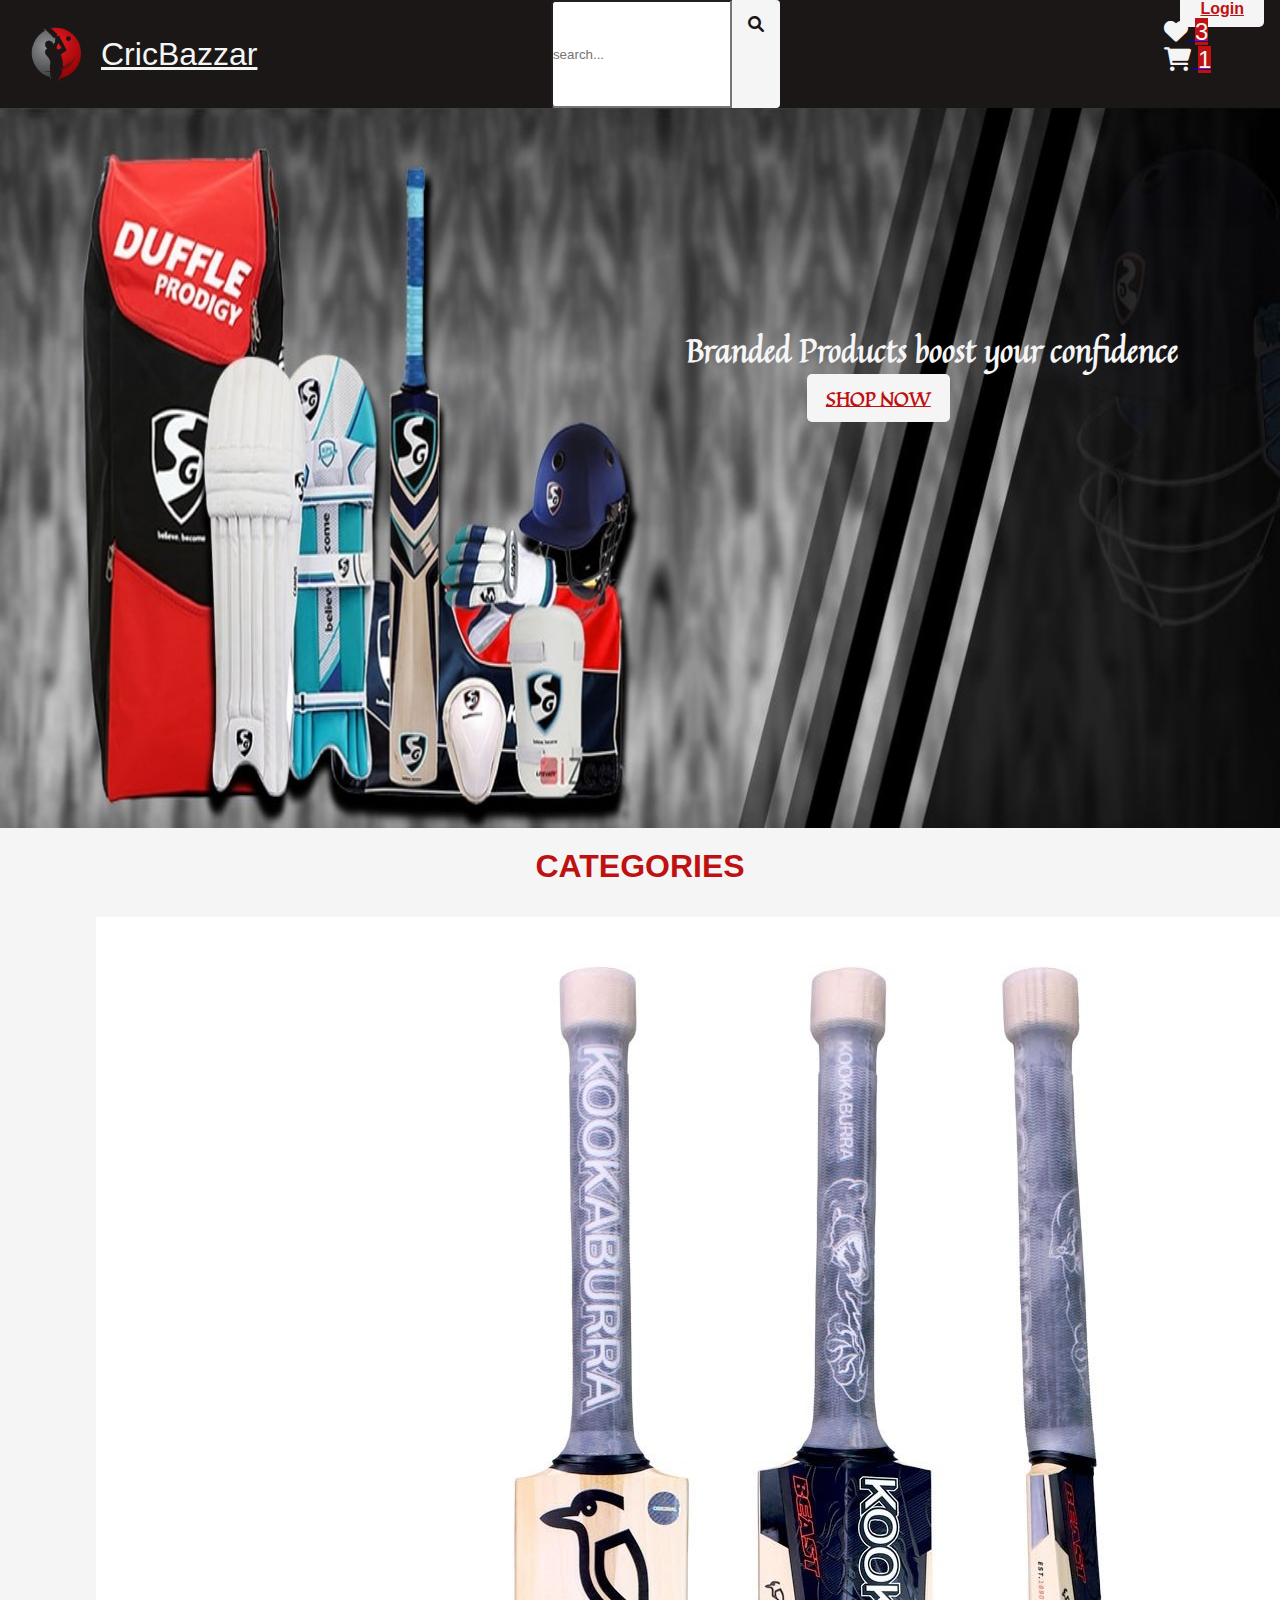
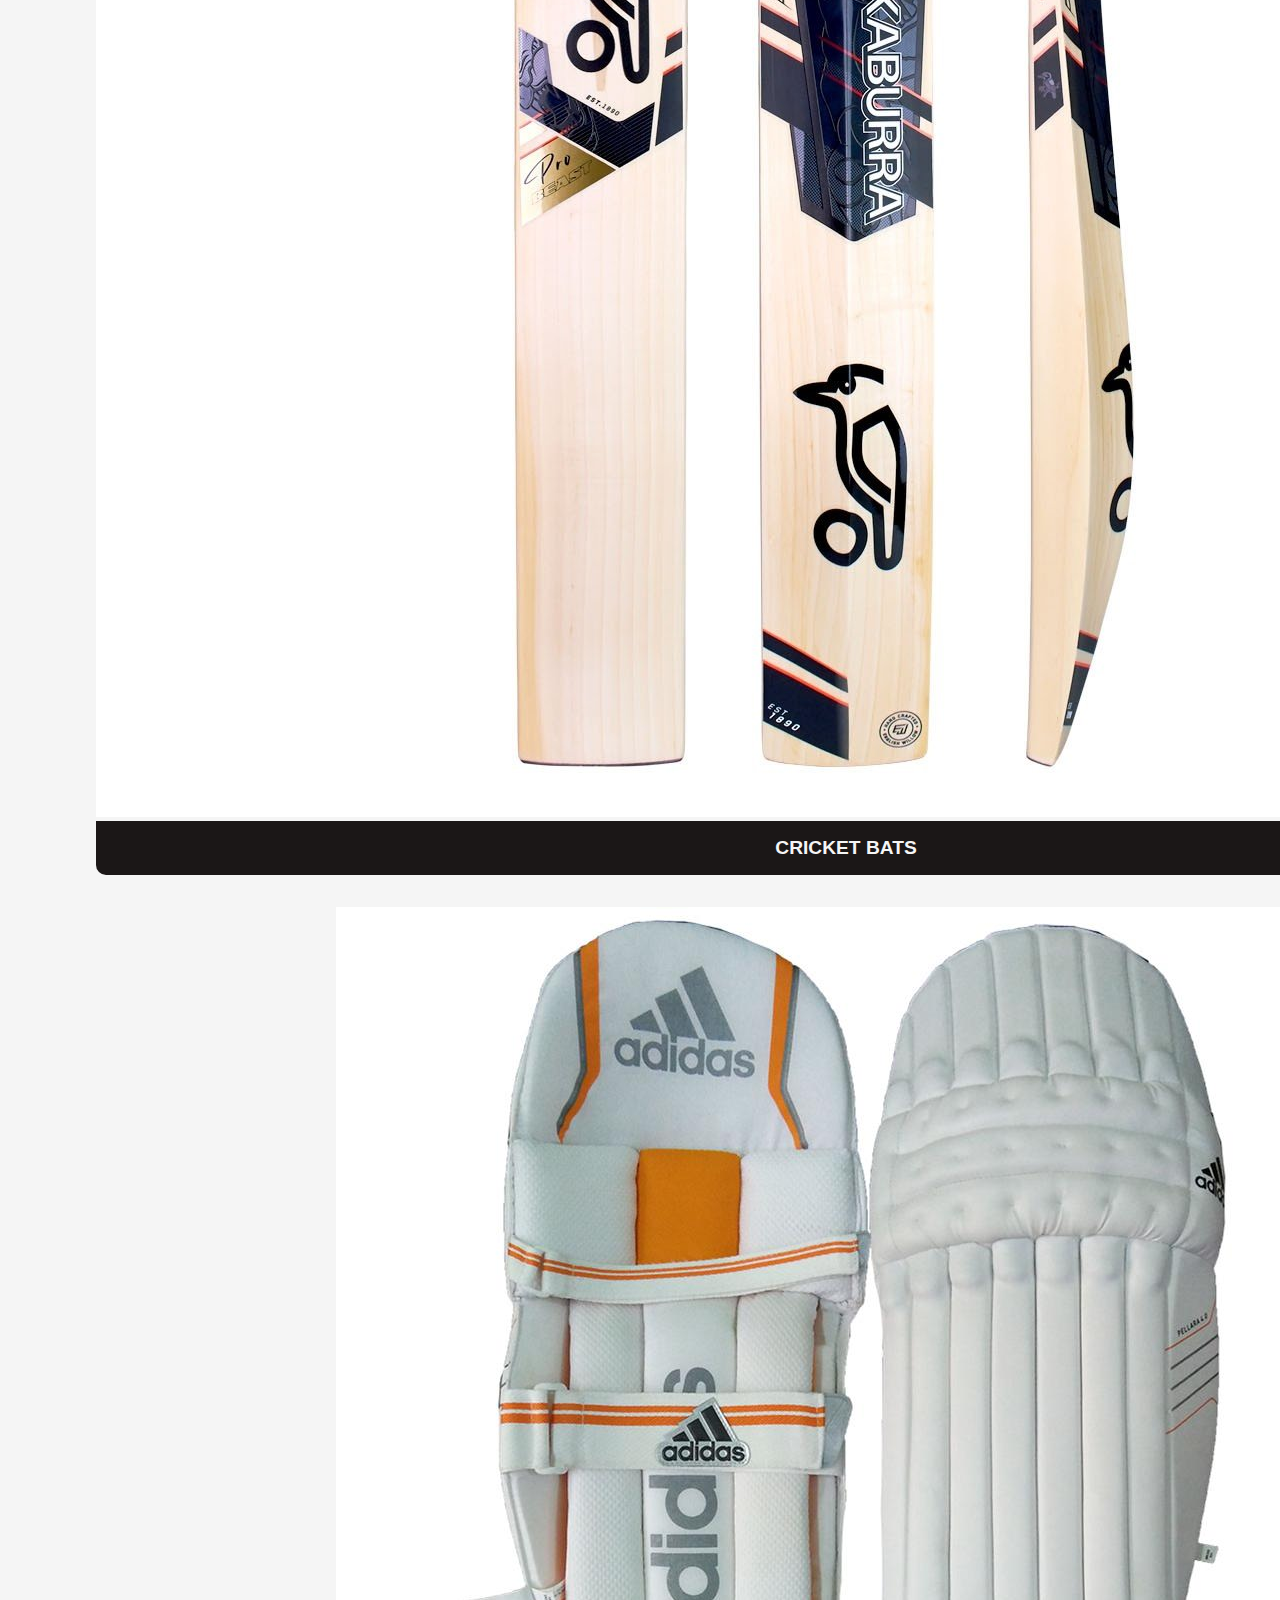
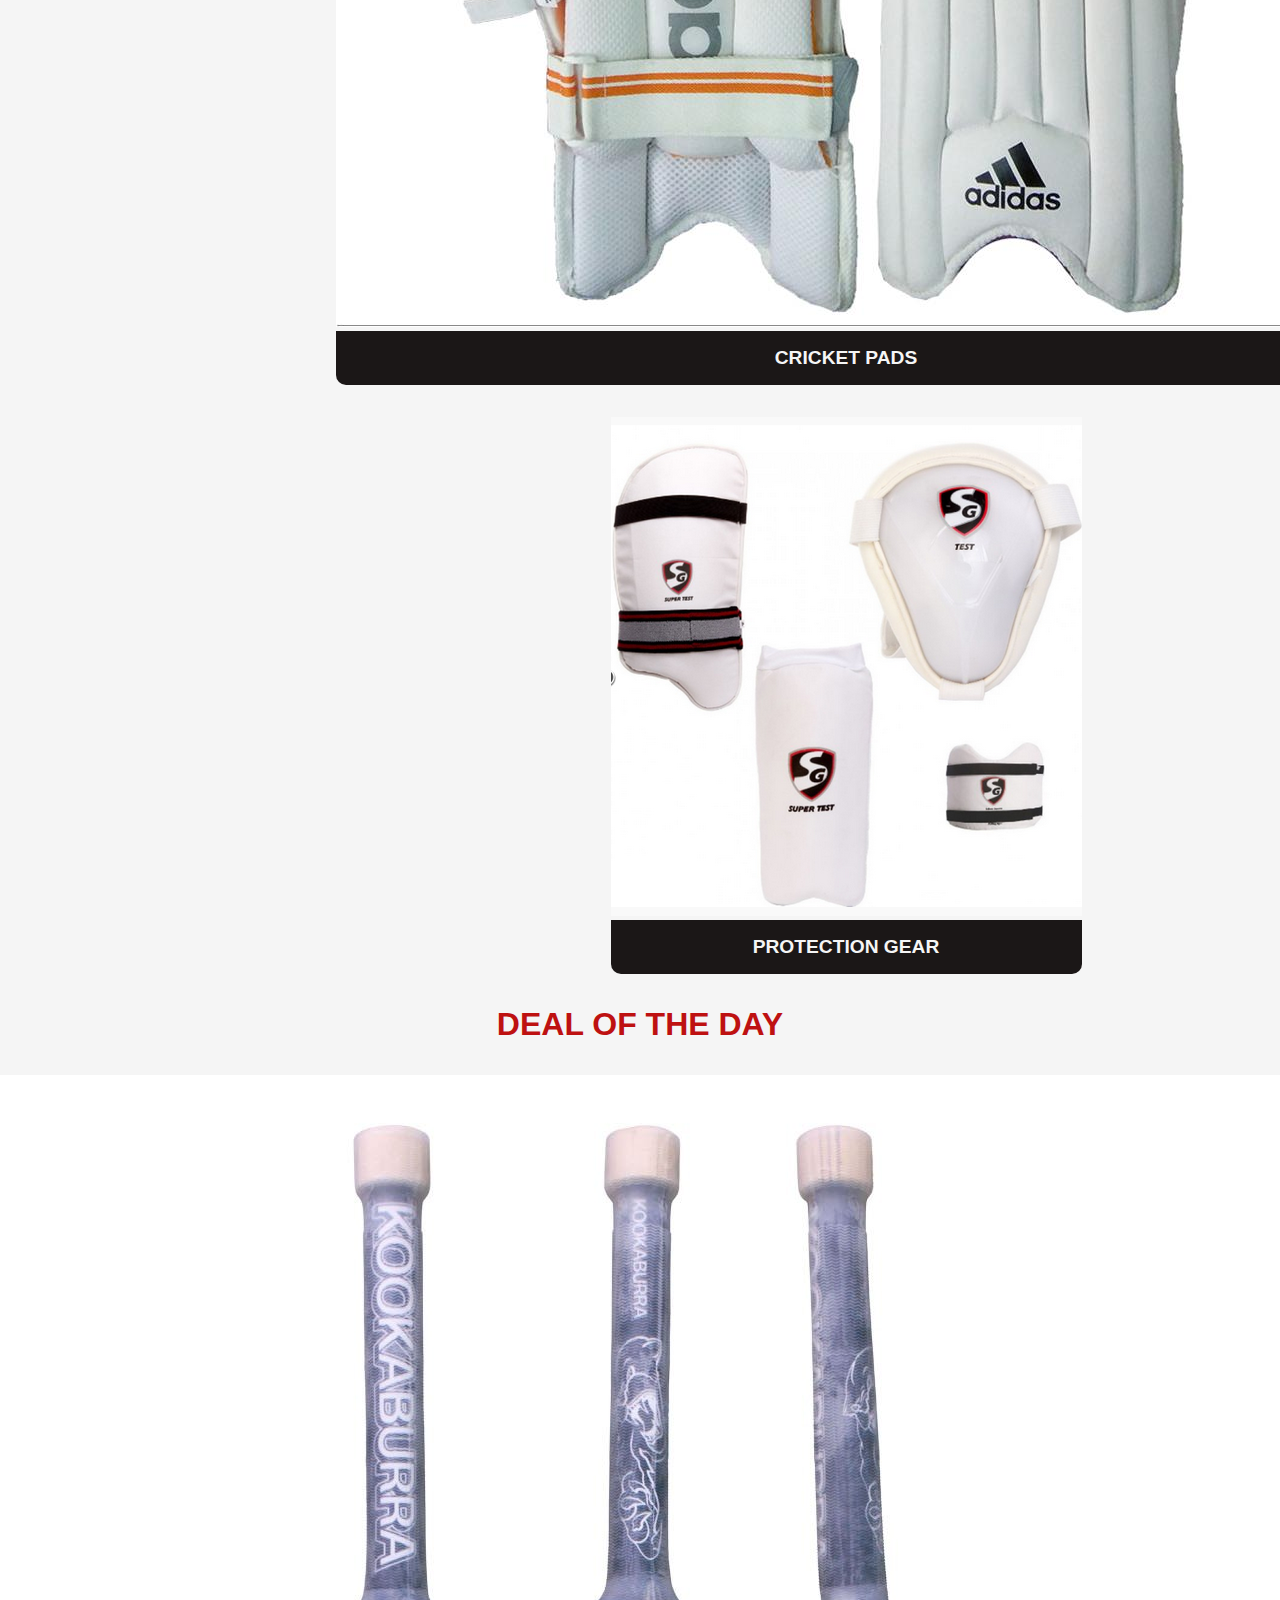
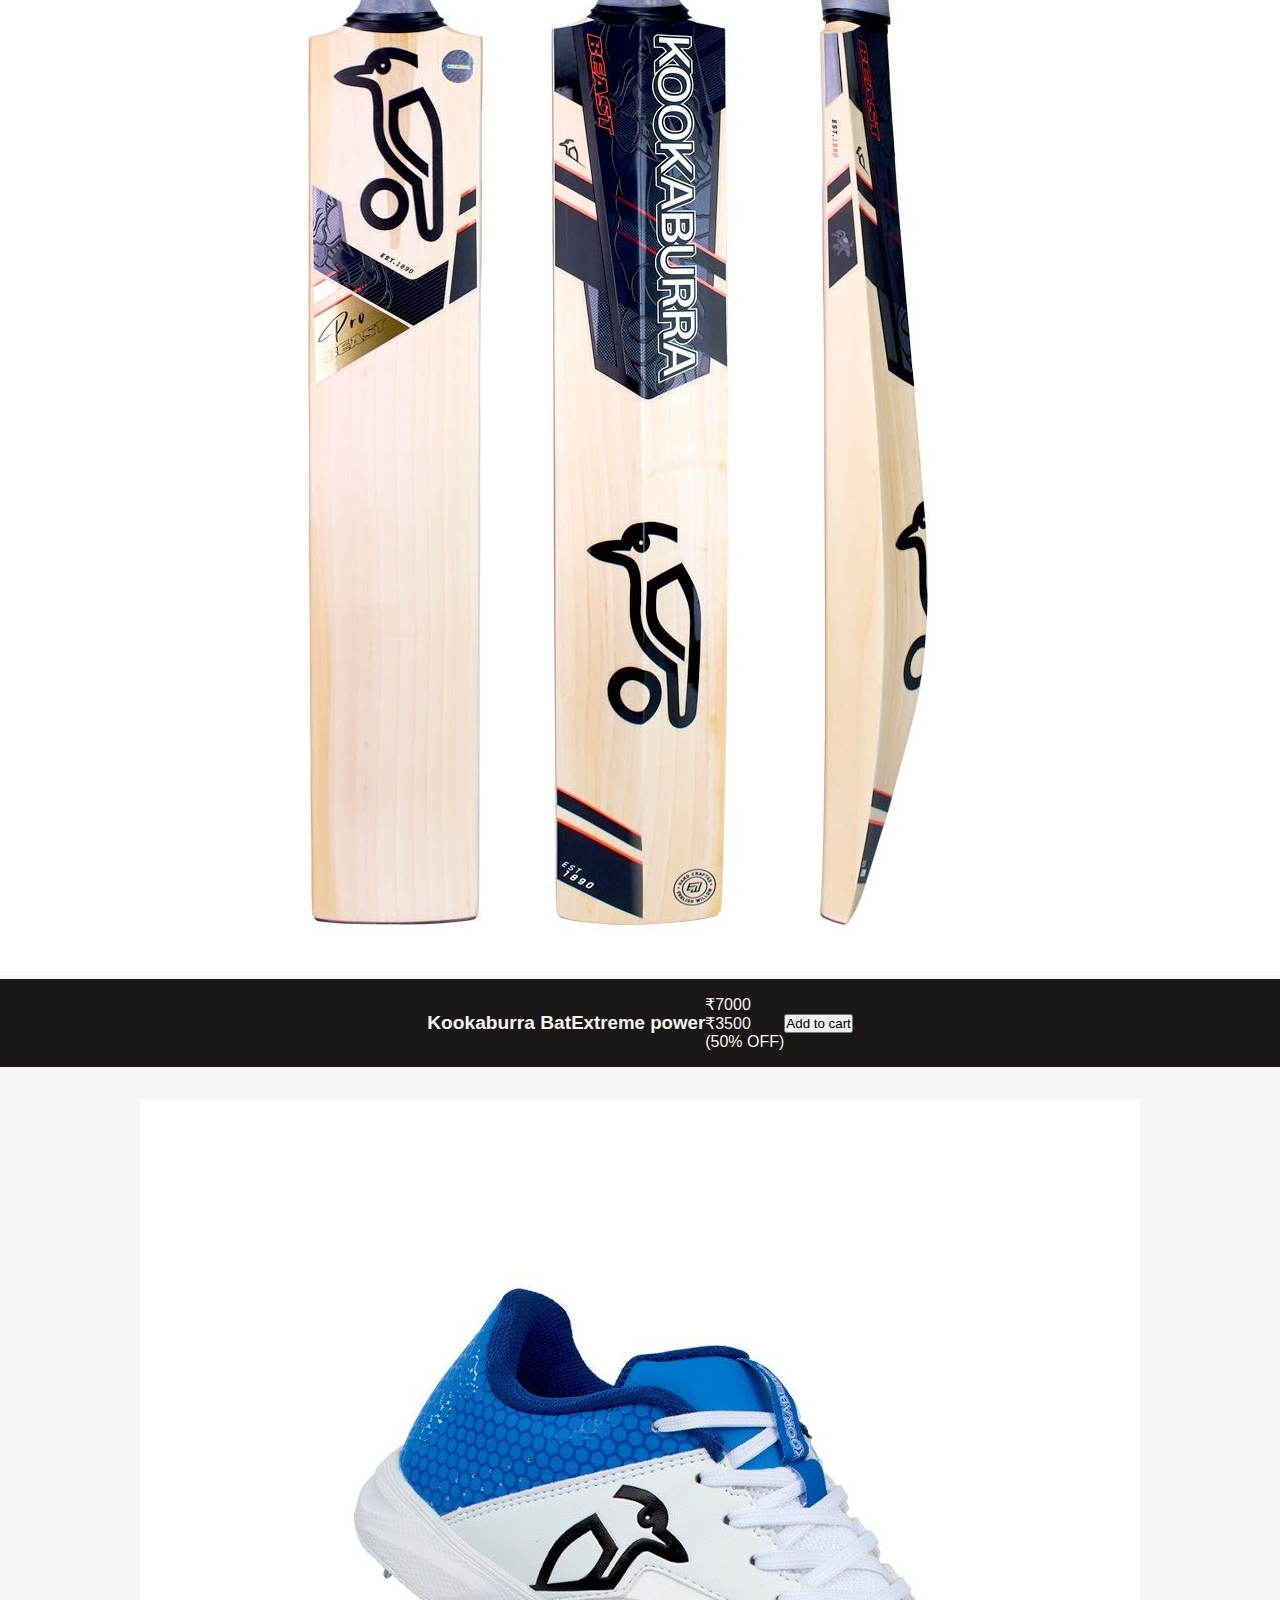
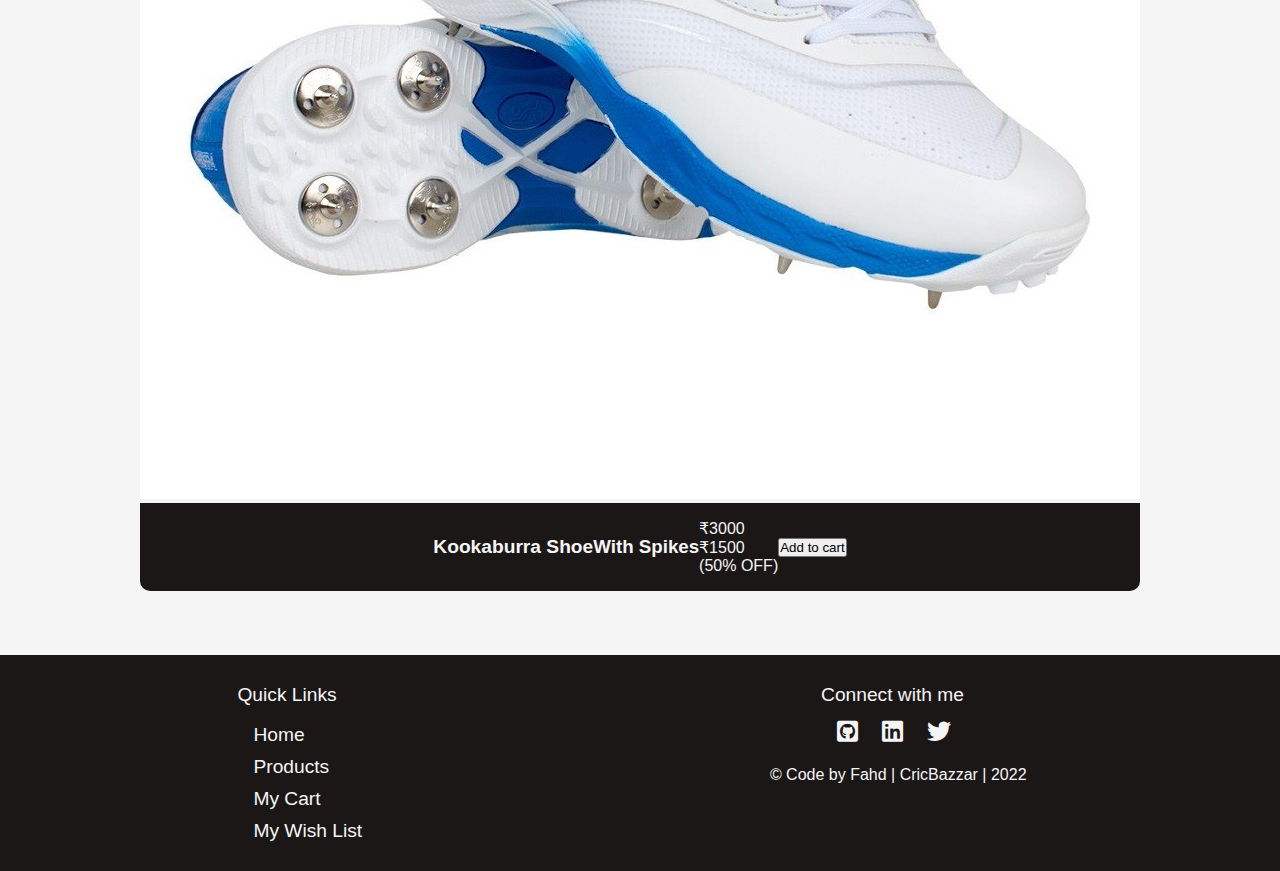
<file: index.html>
<!DOCTYPE html>
<html lang="en">
  <head>
    <meta charset="UTF-8" />
    <meta http-equiv="X-UA-Compatible" content="IE=edge" />
    <meta name="viewport" content="width=device-width, initial-scale=1.0" />
    <link
      rel="stylesheet"
      href="https://cdnjs.cloudflare.com/ajax/libs/font-awesome/6.0.0/css/all.min.css"
    />
    <link rel="stylesheet" href="index.css" />
    <title>CricBazaar</title>
  </head>
  <body>
    <nav class="gu-navbar">
      <div class="nav-logo">
        <img class="logo" src="Assets/logo.png" alt="cric-img" />
        <a href="/">CricBazzar</a>
      </div>

      <div class="nav-search-div">
        <input class="nav-search" type="search" placeholder="search..." />
        <i class="search-icon fa-solid fa-magnifying-glass"></i>
      </div>
      <div class="nav-list">
        <ul>
          <a
            id="login-btn"
            class="nav-list-item"
            href="/authentication/login.html"
            >Login</a
          >
        </ul>
        <ul>
          <a class="nav-list-item" href="/wishlist/wishlist.html">
            <div class="gu-badge">
              <span class="gu-icon">
                <i class="fas fa-heart"></i>
                <span class="notify-num">3</span>
              </span>
            </div>
          </a>
        </ul>
        <ul>
          <a class="nav-list-item" href="/cart/cart.html">
            <div class="gu-badge">
              <span class="gu-icon">
                <i class="fas fa-shopping-cart"></i>
                <span class="notify-num">1</span>
              </span>
            </div>
          </a>
        </ul>
        <ul>
          <a class="nav-list-item">
            <button id="btn-ham-burger"><i class="far fa-bars"></i></button>
          </a>
        </ul>
      </div>
    </nav>
    <div class="hamBurger-div">
      <div class="close-sideBar-btn">
        <i class="fa-solid fa-xmark"></i>
      </div>
      <ul>
        <a href="/"> Home</a>
      </ul>
      <ul>
        <a href="/products/products.html">Products</a>
      </ul>
      <ul>
        <a href="/cart/cart.html">My Cart</a>
      </ul>
      <ul>
        <a href="/wishlist/wishlist.html">My Wish List</a>
      </ul>
    </div>
    <nav class="nav-category">
      <a href="#" target="_blank"
        ><ul>
          CRICKET BATS
        </ul>
      </a>
      <a href="#" target="_blank"
        ><ul>
          CRICKET BALLS
        </ul>
      </a>
      <a href="#" target="_blank"
        ><ul>
          CRICKET GLOVES
        </ul>
      </a>
      <a href="#" target="_blank"
        ><ul>
          CRICKET PADS
        </ul>
      </a>
      <a href="#" target="_blank"
        ><ul>
          PROTECTION GEAR
        </ul>
      </a>
      <a href="#" target="_blank"
        ><ul>
          CLOTHINGS
        </ul>
      </a>
      <a href="#" target="_blank"
        ><ul>
          SHOES
        </ul>
      </a>
      <a href="#" target="_blank"
        ><ul>
          CRICKET ACCESSORIES
        </ul>
      </a>
    </nav>
    <!-- Banner Image -->
    <section class="banner-img-container">
      <img
        class="banner-img"
        src="/Assets/banner1.jpg"
        alt="Banner-img"
        width="100%"
      />
      <div class="text-overlay-container">
        <h2 class="text-overlay">Branded Products boost your confidence</h2>
        <a href="/products/products.html" class="link-btn shop-now-btn">
          SHOP NOW
        </a>
      </div>
    </section>
    <!-- PRODUCT CATEGORIES -->
    <h1 class="section-title">CATEGORIES</h1>
    <section class="grid-container">
      <div class="card-display-container">
        <div class="card vertical-card-container card-with-shadow">
          <div class="card-img">
            <img
              class="vertical-card-img"
              src="Assets/Cricket-bat.jpg"
              alt="bat-img"
            />
          </div>
          <div class="card-info">
            <h2 class="card-title">CRICKET BATS</h2>
          </div>
        </div>
        <div class="card vertical-card-container card-with-shadow">
          <div class="card-img">
            <img
              class="vertical-card-img"
              src="Assets/cricket-ball.jpeg"
              alt="bat-img"
            />
          </div>
          <div class="card-info">
            <h2 class="card-title">CRICKET BALLS</h2>
          </div>
        </div>
        <div class="card vertical-card-container card-with-shadow">
          <div class="card-img">
            <img
              class="vertical-card-img"
              src="Assets/cricket-gloves.jpg"
              alt="bat-img"
            />
          </div>
          <div class="card-info">
            <h2 class="card-title">CRICKET GLOVES</h2>
          </div>
        </div>
        <div class="card vertical-card-container card-with-shadow">
          <div class="card-img">
            <img
              class="vertical-card-img"
              src="Assets/cricket-pads.jpg"
              alt="bat-img"
            />
          </div>
          <div class="card-info">
            <h2 class="card-title">CRICKET PADS</h2>
          </div>
        </div>
        <div class="card vertical-card-container card-with-shadow">
          <div class="card-img">
            <img
              class="vertical-card-img"
              src="Assets/cricket-clothing.jpg"
              alt="bat-img"
            />
          </div>
          <div class="card-info">
            <h2 class="card-title">CRICKET CLOTHINGS</h2>
          </div>
        </div>
        <div class="card vertical-card-container card-with-shadow">
          <div class="card-img">
            <img
              class="vertical-card-img"
              src="Assets/cricket shoe.jpg"
              alt="bat-img"
            />
          </div>
          <div class="card-info">
            <h2 class="card-title">CRICKET SHOES</h2>
          </div>
        </div>
        <div class="card vertical-card-container card-with-shadow">
          <div class="card-img">
            <img
              class="vertical-card-img"
              src="Assets/cricket-protection-kit.png"
              alt="bat-img"
            />
          </div>
          <div class="card-info">
            <h2 class="card-title">PROTECTION GEAR</h2>
          </div>
        </div>
        <div class="card vertical-card-container card-with-shadow">
          <div class="card-img">
            <img
              class="vertical-card-img"
              src="Assets/cricket bags.jpg"
              alt="bat-img"
            />
          </div>
          <div class="card-info">
            <h2 class="card-title">ACCESSORIES</h2>
          </div>
        </div>
      </div>
    </section>
    <!-- Featured -DEAL OF THE DAY -->
    <section class="featured-section">
      <h1 class="section-title">DEAL OF THE DAY</h1>
      <div class="featured-cards">
        <div class="card vertical-card-container card-with-shadow">
          <div class="card-img">
            <img
              class="vertical-card-img"
              src="Assets/Cricket-bat.jpg"
              alt="bat-img"
            />
          </div>
          <div class="card-info">
            <h2 class="card-title">Kookaburra Bat</h2>
            <h3 class="subtitle">Extreme power</h3>
            <div class="card-body">
              <div>
                <p class="disc-price">₹7000</p>
                <p class="actual-price">₹3500</p>
                <p class="offer-info">(50% OFF)</p>
              </div>
            </div>
            <div class="card-footer">
              <button class="btn-link call-to-action vertical-btn">
                Add to cart
              </button>
            </div>
          </div>
        </div>
        <div class="card vertical-card-container card-with-shadow">
          <div class="card-img">
            <img
              class="vertical-card-img"
              src="Assets/cricket shoe.jpg"
              alt="Shoe-img"
            />
          </div>
          <div class="card-info">
            <h2 class="card-title">Kookaburra Shoe</h2>
            <h3 class="subtitle">With Spikes</h3>
            <div class="card-body">
              <div>
                <p class="disc-price">₹3000</p>
                <p class="actual-price">₹1500</p>
                <p class="offer-info">(50% OFF)</p>
              </div>
            </div>
            <div class="card-footer">
              <button class="btn-link call-to-action vertical-btn">
                Add to cart
              </button>
            </div>
          </div>
        </div>
      </div>
    </section>

    <!-- footer -->
    <footer class="footer">
      <div>
        <p class="footer-titles">Quick Links</p>
        <ul>
          <a href="/"> Home</a>
        </ul>
        <ul>
          <a href="/products/products.html">Products</a>
        </ul>
        <ul>
          <a href="/cart/cart.html">My Cart</a>
        </ul>
        <ul>
          <a href="/wishlist/wishlist.html">My Wish List</a>
        </ul>
      </div>

      <div>
        <p class="footer-titles">Connect with me</p>
        <div class="footer-icon-container">
          <a
            class="footer-icon fab fa-github-square"
            target="_blank"
            href="https://github.com/fahd23"
            aria-hidden="true"
          ></a>
          <a
            class="footer-icon fab fa-linkedin"
            target="_blank"
            href="https://www.linkedin.com/in/sn-fahd/"
            aria-hidden="true"
          ></a>
          <a
            class="footer-icon fab fa-twitter"
            target="_blank"
            href="https://twitter.com/Snfahd_"
            aria-hidden="true"
          ></a>
        </div>
        <p class="footer-text">© Code by Fahd | CricBazzar | 2022</p>
      </div>
    </footer>
    <script src="app.js"></script>
  </body>
</html>
</file>
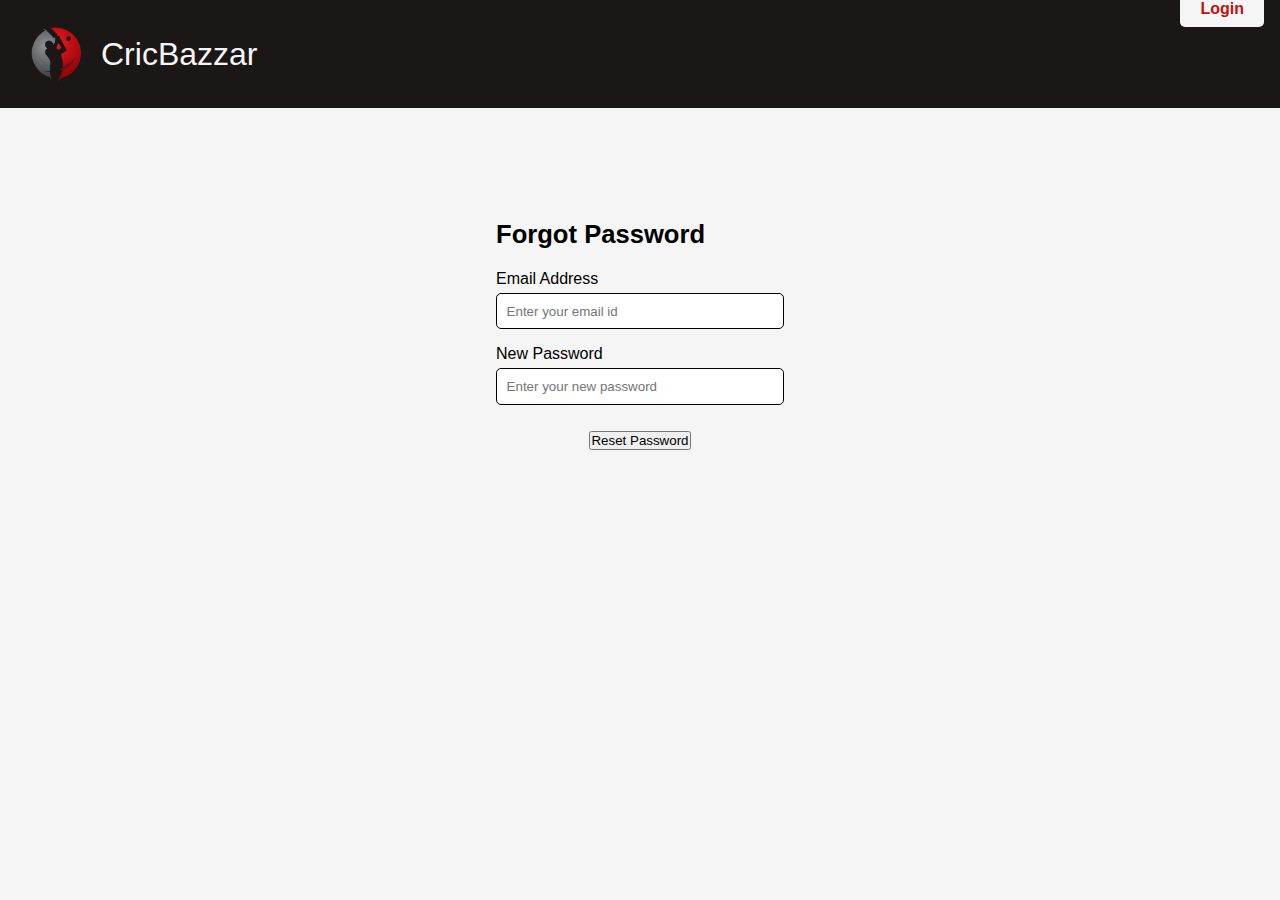
<file: authentication/forgotpass.html>
<!DOCTYPE html>
<html lang="en">
  <head>
    <meta charset="UTF-8" />
    <meta http-equiv="X-UA-Compatible" content="IE=edge" />
    <meta name="viewport" content="width=device-width, initial-scale=1.0" />
    <link
      rel="stylesheet"
      href="https://cdnjs.cloudflare.com/ajax/libs/font-awesome/6.0.0/css/all.min.css"
    />
    <link rel="stylesheet" href="authentication.css" />
    <title>CricBazaar | Forgot Pasword</title>
  </head>
  <body>
    <nav class="gu-navbar">
      <div class="nav-logo">
        <img class="logo" src="/Assets/logo.png" alt="cric-img" />
        <a href="/">CricBazzar</a>
      </div>
      <div class="nav-list">
        <ul>
          <a
            id="login-btn"
            class="nav-list-item"
            href="/authentication/login.html"
            >Login</a
          >
        </ul>
      </div>
    </nav>
    <div class="login-form-container card-with-shadow">
      <form class="login-form">
        <h1 class="form-title">Forgot Password</h1>
        <label for="email-id">Email Address </label>
        <input
          type="email"
          id="email-id"
          placeholder="Enter your email id"
          required
        />
        <label for="password">New Password</label>
        <input
          type="password"
          id="password"
          placeholder="Enter your new password"
          required
        />
        <div class="login-form-footer">
          <button class="btn btn-icon danger">Reset Password</button>
        </div>
      </form>
    </div>
  </body>
</html>
</file>
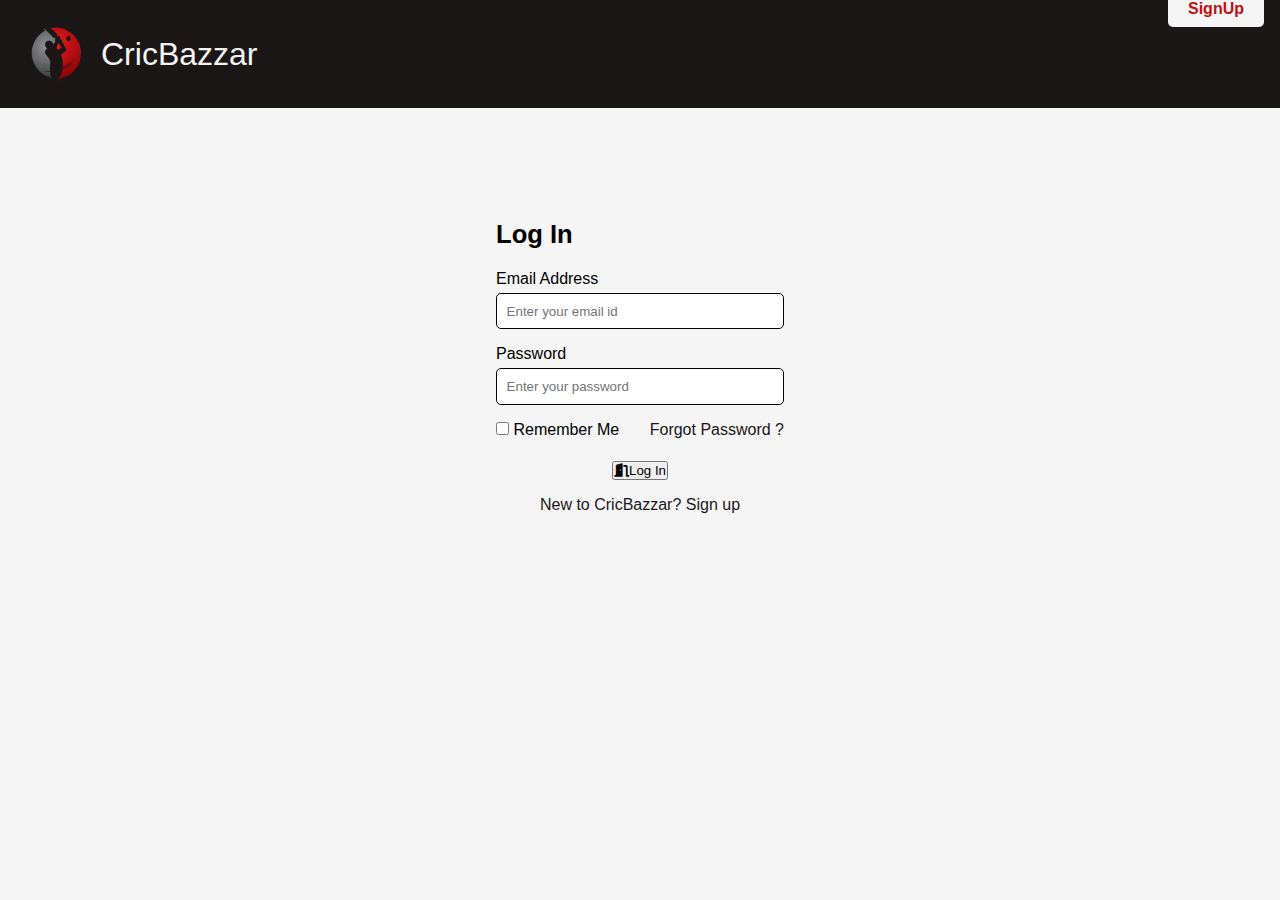
<file: authentication/login.html>
<!DOCTYPE html>
<html lang="en">
  <head>
    <meta charset="UTF-8" />
    <meta http-equiv="X-UA-Compatible" content="IE=edge" />
    <meta name="viewport" content="width=device-width, initial-scale=1.0" />
    <link
      rel="stylesheet"
      href="https://cdnjs.cloudflare.com/ajax/libs/font-awesome/6.0.0/css/all.min.css"
    />
    <link rel="stylesheet" href="authentication.css" />
    <title>CricBazaar | Login</title>
  </head>
  <body>
    <nav class="gu-navbar">
      <div class="nav-logo">
        <img class="logo" src="/Assets/logo.png" alt="cric-img" />
        <a href="/">CricBazzar</a>
      </div>

      <div class="nav-list">
        <ul>
          <a
            id="login-btn"
            class="nav-list-item"
            href="/authentication/signin.html"
            >SignUp</a
          >
        </ul>
      </div>
    </nav>
    <div class="login-form-container card-with-shadow">
      <form class="login-form">
        <h1 class="form-title">Log In</h1>
        <label for="email-id">Email Address </label>
        <input
          type="email"
          id="email-id"
          placeholder="Enter your email id"
          required
        />
        <label for="password">Password</label>
        <input
          type="password"
          id="password"
          placeholder="Enter your password"
          required
        />
        <div class="remember-me-section">
          <label for="remember-me">
            <input type="checkbox" id="remember-me" /> Remember Me</label
          >
          <a href="/authentication/forgotpass.html">Forgot Password ?</a>
        </div>
        <div class="login-form-footer">
          <button class="btn btn-icon danger">
            <i class="fas fa-door-open"></i>Log In
          </button>
          <a href="/authentication/signin.html">New to CricBazzar? Sign up</a>
        </div>
      </form>
    </div>
  </body>
</html>
</file>
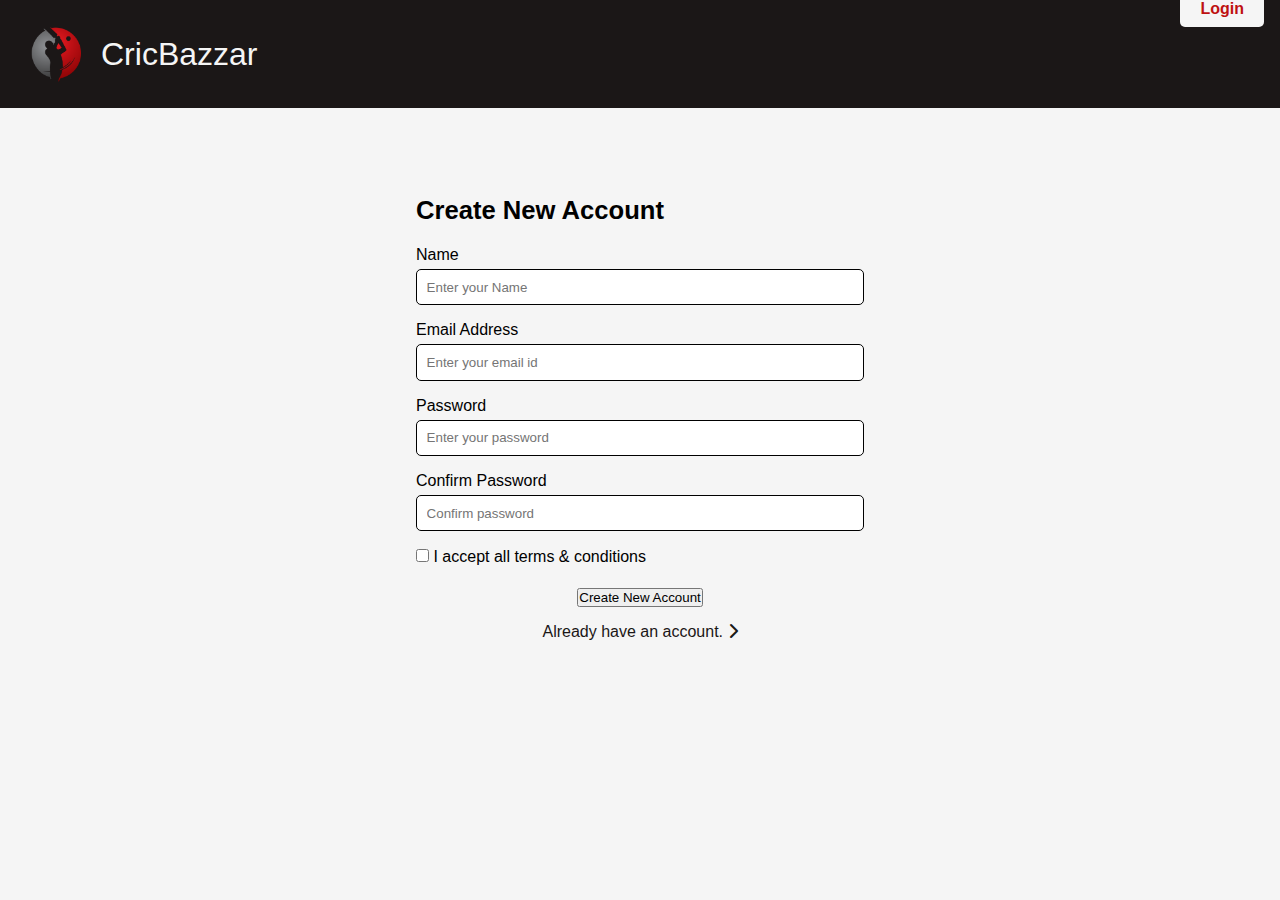
<file: authentication/signin.html>
<!DOCTYPE html>
<html lang="en">
  <head>
    <meta charset="UTF-8" />
    <meta http-equiv="X-UA-Compatible" content="IE=edge" />
    <meta name="viewport" content="width=device-width, initial-scale=1.0" />
    <link
      rel="stylesheet"
      href="https://cdnjs.cloudflare.com/ajax/libs/font-awesome/6.0.0/css/all.min.css"
    />
    <link rel="stylesheet" href="authentication.css" />
    <title>CricBazaar | Sign-in</title>
  </head>
  <body>
    <nav class="gu-navbar">
      <div class="nav-logo">
        <img class="logo" src="/Assets/logo.png" alt="cric-img" />
        <a href="/">CricBazzar</a>
      </div>
      <div class="nav-list">
        <ul>
          <a
            id="login-btn"
            class="nav-list-item"
            href="/authentication/login.html"
            >Login</a
          >
        </ul>
      </div>
    </nav>
    <!-- sigin form -->
    <div class="sign-up login-form-container card-with-shadow">
      <form class="login-form">
        <h1 class="form-title">Create New Account</h1>
        <label for="name">Name </label>
        <input type="text" id="name" placeholder="Enter your Name" required />
        <label for="email-id">Email Address </label>
        <input
          type="email"
          id="email-id"
          placeholder="Enter your email id"
          required
        />
        <label for="password">Password</label>
        <input
          type="password"
          id="password"
          placeholder="Enter your password"
          required
        />
        <label for="confirm-password">Confirm Password</label>
        <input
          type="password"
          id="confirm-password"
          placeholder="Confirm password"
          required
        />
        <label for="accept-all-terms">
          <input type="checkbox" id="accept-all-terms" required /> I accept all
          terms & conditions</label
        >
        <div class="login-form-footer">
          <button class="btn btn-icon danger">Create New Account</button>
          <a href="/authentication/login.html"
            >Already have an account.
            <i class="fas fa-chevron-right site-icon"></i>
          </a>
        </div>
      </form>
    </div>
  </body>
</html>
</file>
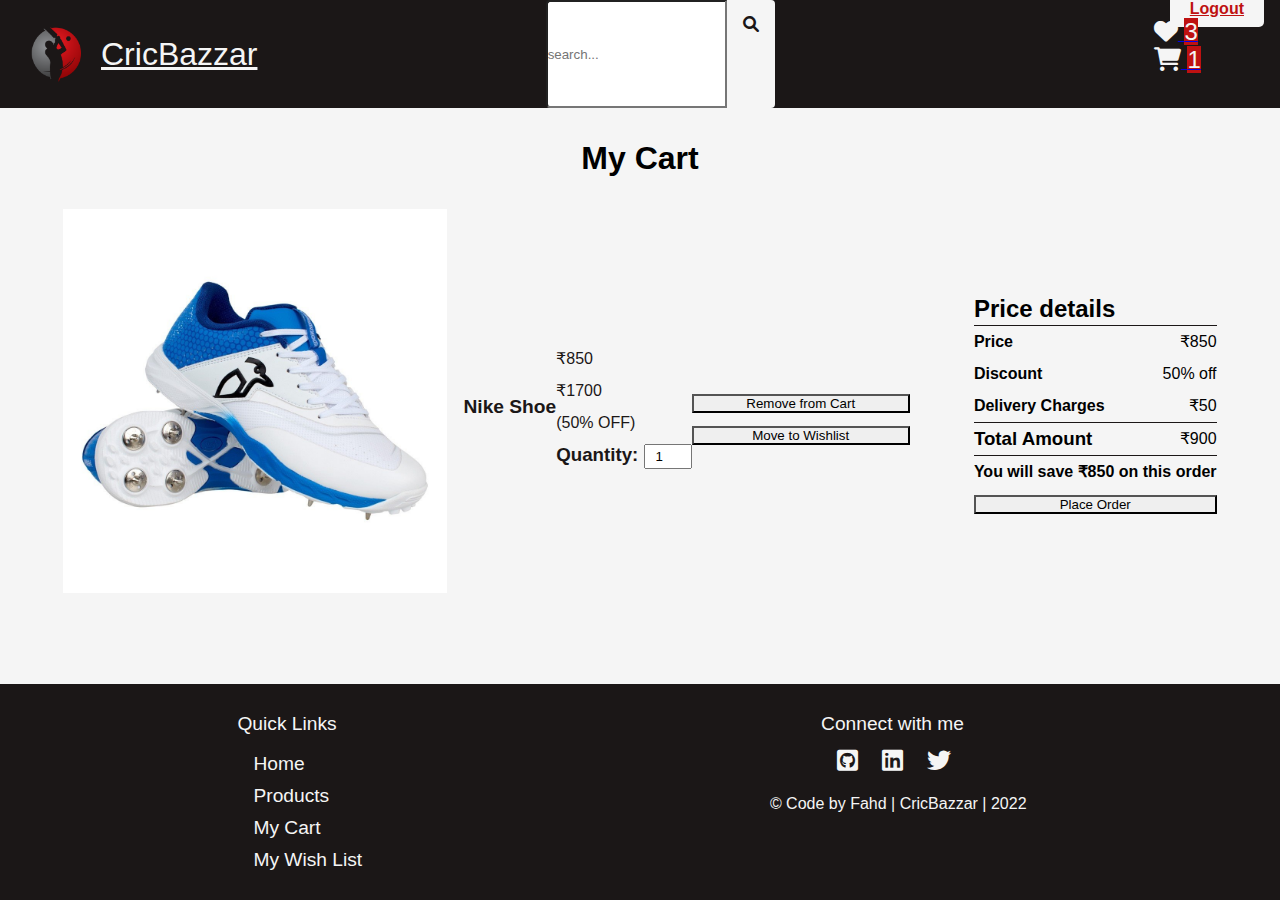
<file: cart/cart.html>
<!DOCTYPE html>
<html lang="en">
  <head>
    <meta charset="UTF-8" />
    <meta http-equiv="X-UA-Compatible" content="IE=edge" />
    <meta name="viewport" content="width=device-width, initial-scale=1.0" />
    <link
      rel="stylesheet"
      href="https://cdnjs.cloudflare.com/ajax/libs/font-awesome/6.0.0/css/all.min.css"
    />
    <link rel="stylesheet" href="cart.css" />
    <title>CricBazaar | Cart</title>
  </head>
  <body>
    <!-- Navbar -->
    <nav class="gu-navbar">
      <div class="nav-logo">
        <img class="logo" src="/Assets/logo.png" alt="cric-img" />
        <a href="/">CricBazzar</a>
      </div>

      <div class="nav-search-div">
        <input class="nav-search" type="search" placeholder="search..." />
        <i class="search-icon fa-solid fa-magnifying-glass"></i>
      </div>
      <div class="nav-list">
        <ul>
          <a id="login-btn" class="nav-list-item" href="/index.html">Logout</a>
        </ul>
        <ul>
          <a class="nav-list-item" href="/wishlist/wishlist.html">
            <div class="gu-badge">
              <span class="gu-icon">
                <i class="fas fa-heart"></i>
                <span class="notify-num">3</span>
              </span>
            </div>
          </a>
        </ul>
        <ul>
          <a class="nav-list-item" href="/cart/cart.html">
            <div class="gu-badge">
              <span class="gu-icon">
                <i class="fas fa-shopping-cart"></i>
                <span class="notify-num">1</span>
              </span>
            </div>
          </a>
        </ul>
        <ul>
          <a class="nav-list-item">
            <button id="btn-ham-burger"><i class="far fa-bars"></i></button>
          </a>
        </ul>
      </div>
      <div class="hamBurger-div">
        <div class="close-sideBar-btn">
          <i class="fa-solid fa-xmark"></i>
        </div>
        <ul>
          <a href="/index.html"> Home</a>
        </ul>
        <ul>
          <a href="/products/products.html">Products</a>
        </ul>
        <ul>
          <a href="/cart/cart.html">My Cart</a>
        </ul>
        <ul>
          <a href="/wishlist/wishlist.html">My Wish List</a>
        </ul>
      </div>
    </nav>
    <!-- Body section for Cart -->
    <h2 class="h2 cart-title">My Cart</h2>
    <div class="cart-display">
      <div class="card horizontal-card-container card-with-shadow">
        <div class="card-img">
          <img
            class="horizontal-card-img"
            src="/Assets/cricket shoe.jpg"
            alt="Shoe-img"
          />
        </div>
        <div class="card-info">
          <h2 class="card-title">Nike Shoe</h2>
          <div class="card-body">
            <div>
              <p class="disc-price">₹850</p>
              <p class="actual-price">₹1700</p>
              <p class="offer-info">(50% OFF)</p>
            </div>
            <div>
              <h3>
                Quantity:
                <input type="number" class="quantity-input" value="1" min="1" />
              </h3>
            </div>
          </div>
          <div class="card-footer">
            <button class="btn default">Remove from Cart</button>
            <button class="btn otld-default">Move to Wishlist</button>
          </div>
        </div>
      </div>

      <!-- Price details -->
      <div class="card text-only-card card-with-shadow">
        <h2>Price details</h2>
        <hr />
        <div class="card-body">
          <div class="flex sp-bwtn">
            <h4>Price</h4>
            <p>₹850</p>
          </div>
          <div class="flex sp-bwtn">
            <h4>Discount</h4>
            <p>50% off</p>
          </div>
          <div class="flex sp-bwtn">
            <h4>Delivery Charges</h4>
            <p>₹50</p>
          </div>
          <hr />
          <div class="flex sp-bwtn">
            <h3>Total Amount</h3>
            <p>₹900</p>
          </div>
          <hr />
          <h4 class="pric-savings">You will save ₹850 on this order</h4>
          <button class="btn success">Place Order</button>
        </div>
      </div>
    </div>
    <!-- footer -->
    <footer class="footer">
      <div>
        <p class="footer-titles">Quick Links</p>
        <ul>
          <a href="/index.html"> Home</a>
        </ul>
        <ul>
          <a href="/products/products.html">Products</a>
        </ul>
        <ul>
          <a href="/cart/cart.html">My Cart</a>
        </ul>
        <ul>
          <a href="/wishlist/wishlist.html">My Wish List</a>
        </ul>
      </div>

      <div>
        <p class="footer-titles">Connect with me</p>
        <div class="footer-icon-container">
          <a
            class="footer-icon fab fa-github-square"
            target="_blank"
            href="https://github.com/fahd23"
            aria-hidden="true"
          ></a>
          <a
            class="footer-icon fab fa-linkedin"
            target="_blank"
            href="https://www.linkedin.com/in/sn-fahd/"
            aria-hidden="true"
          ></a>
          <a
            class="footer-icon fab fa-twitter"
            target="_blank"
            href="https://twitter.com/Snfahd_"
            aria-hidden="true"
          ></a>
        </div>
        <p class="footer-text">© Code by Fahd | CricBazzar | 2022</p>
      </div>
    </footer>
    <script src="../app.js"></script>
  </body>
</html>
</file>
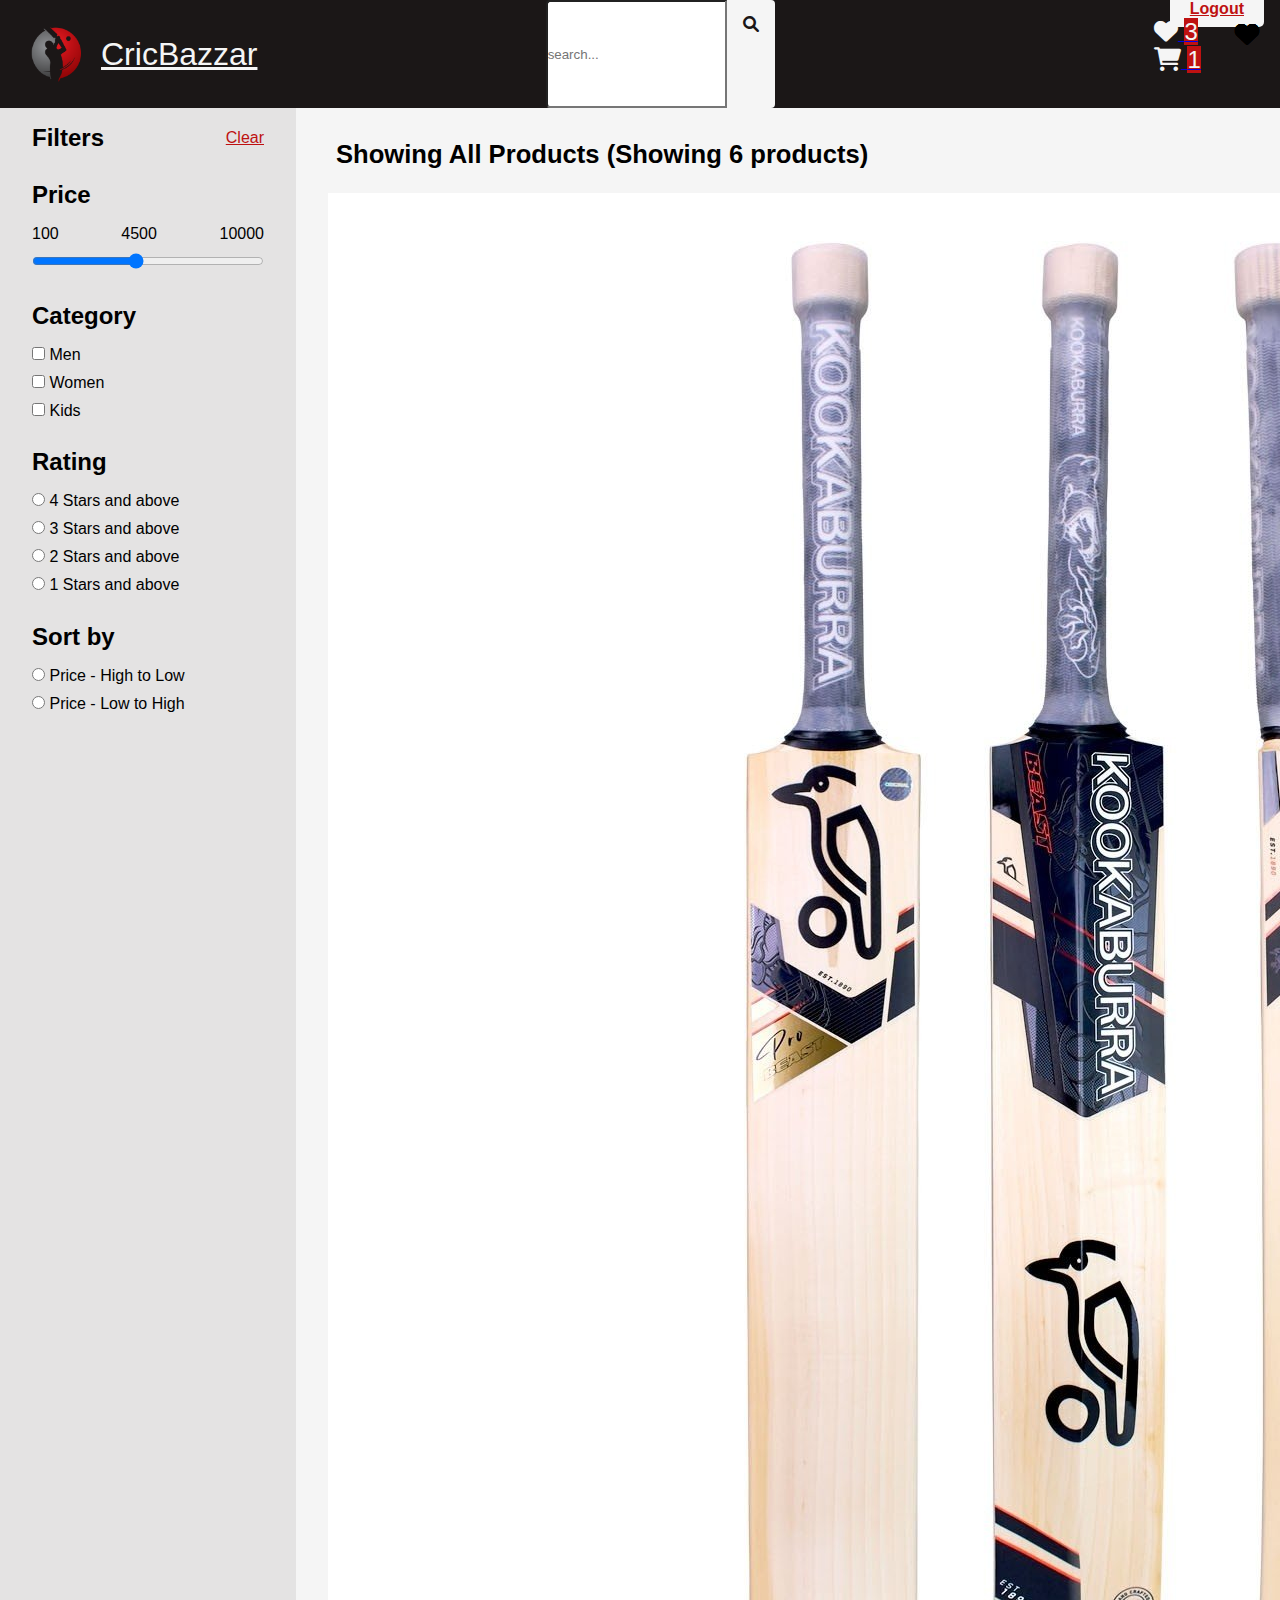
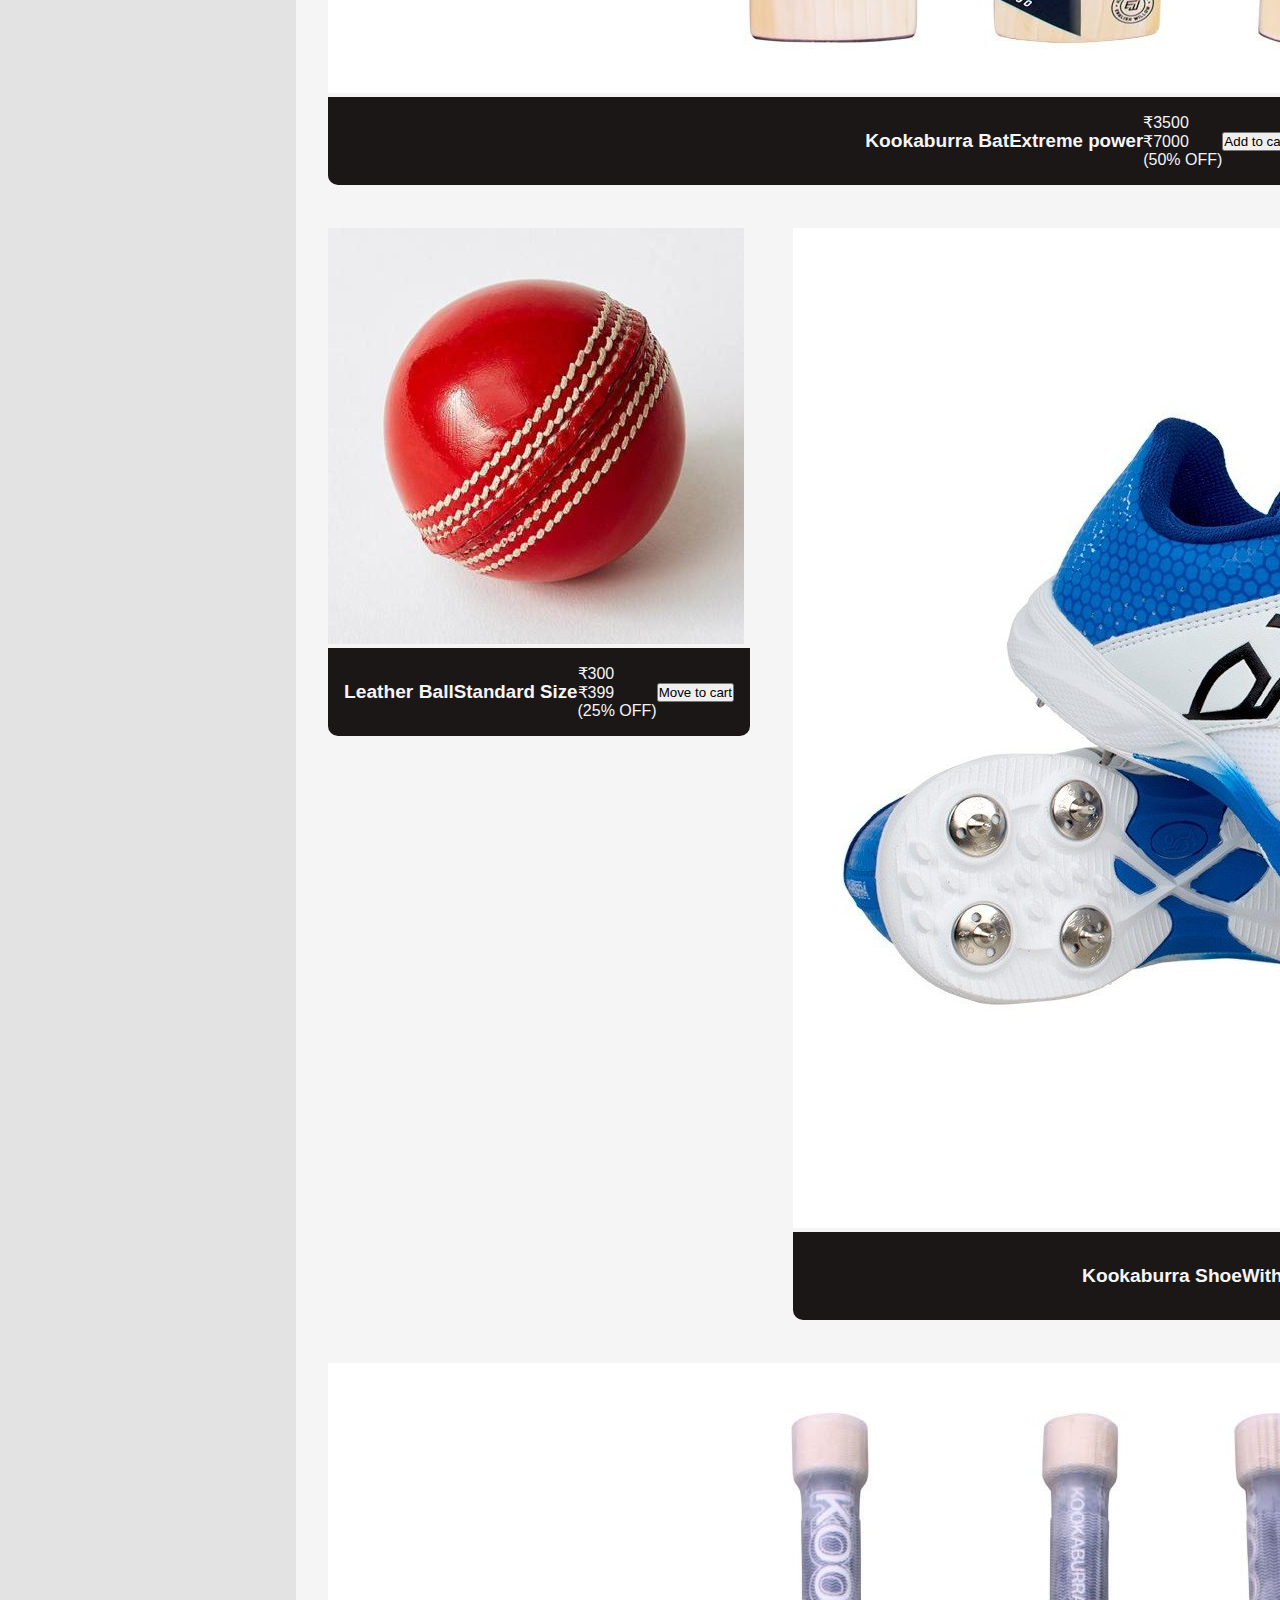
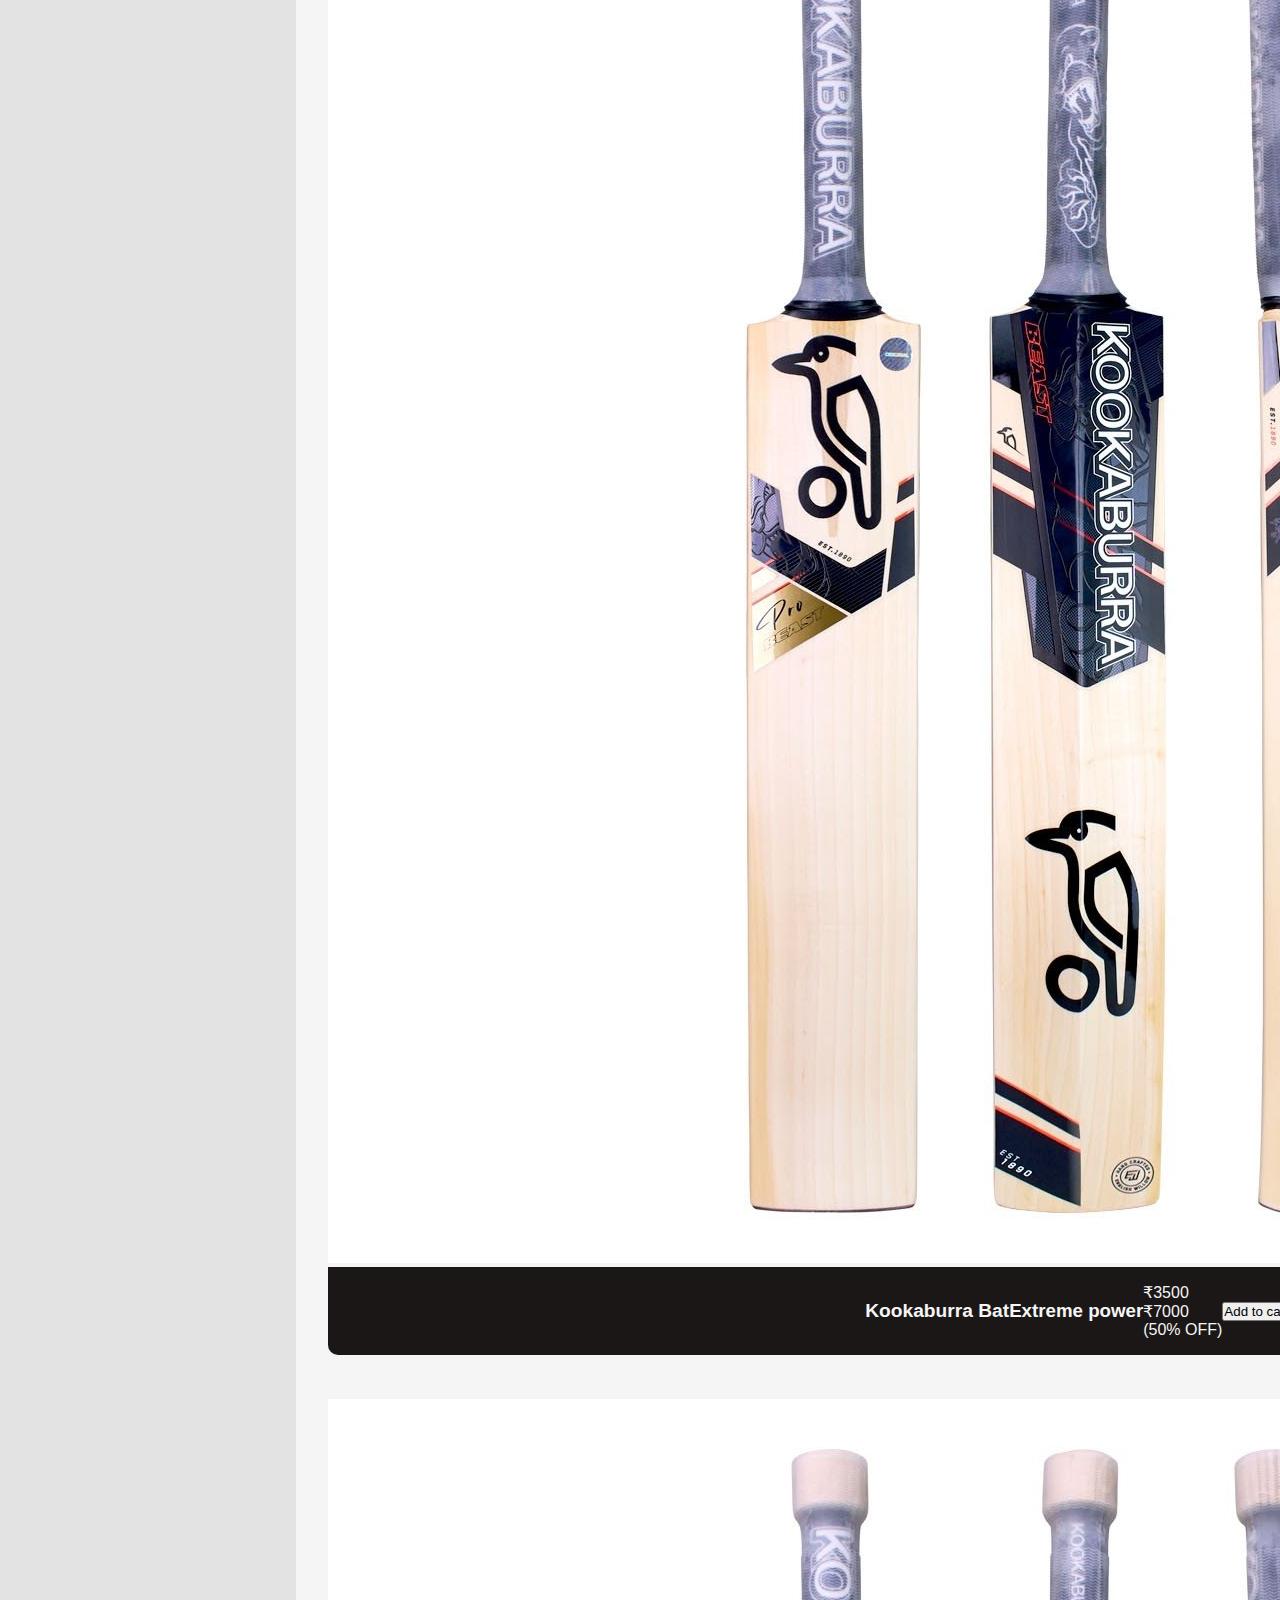
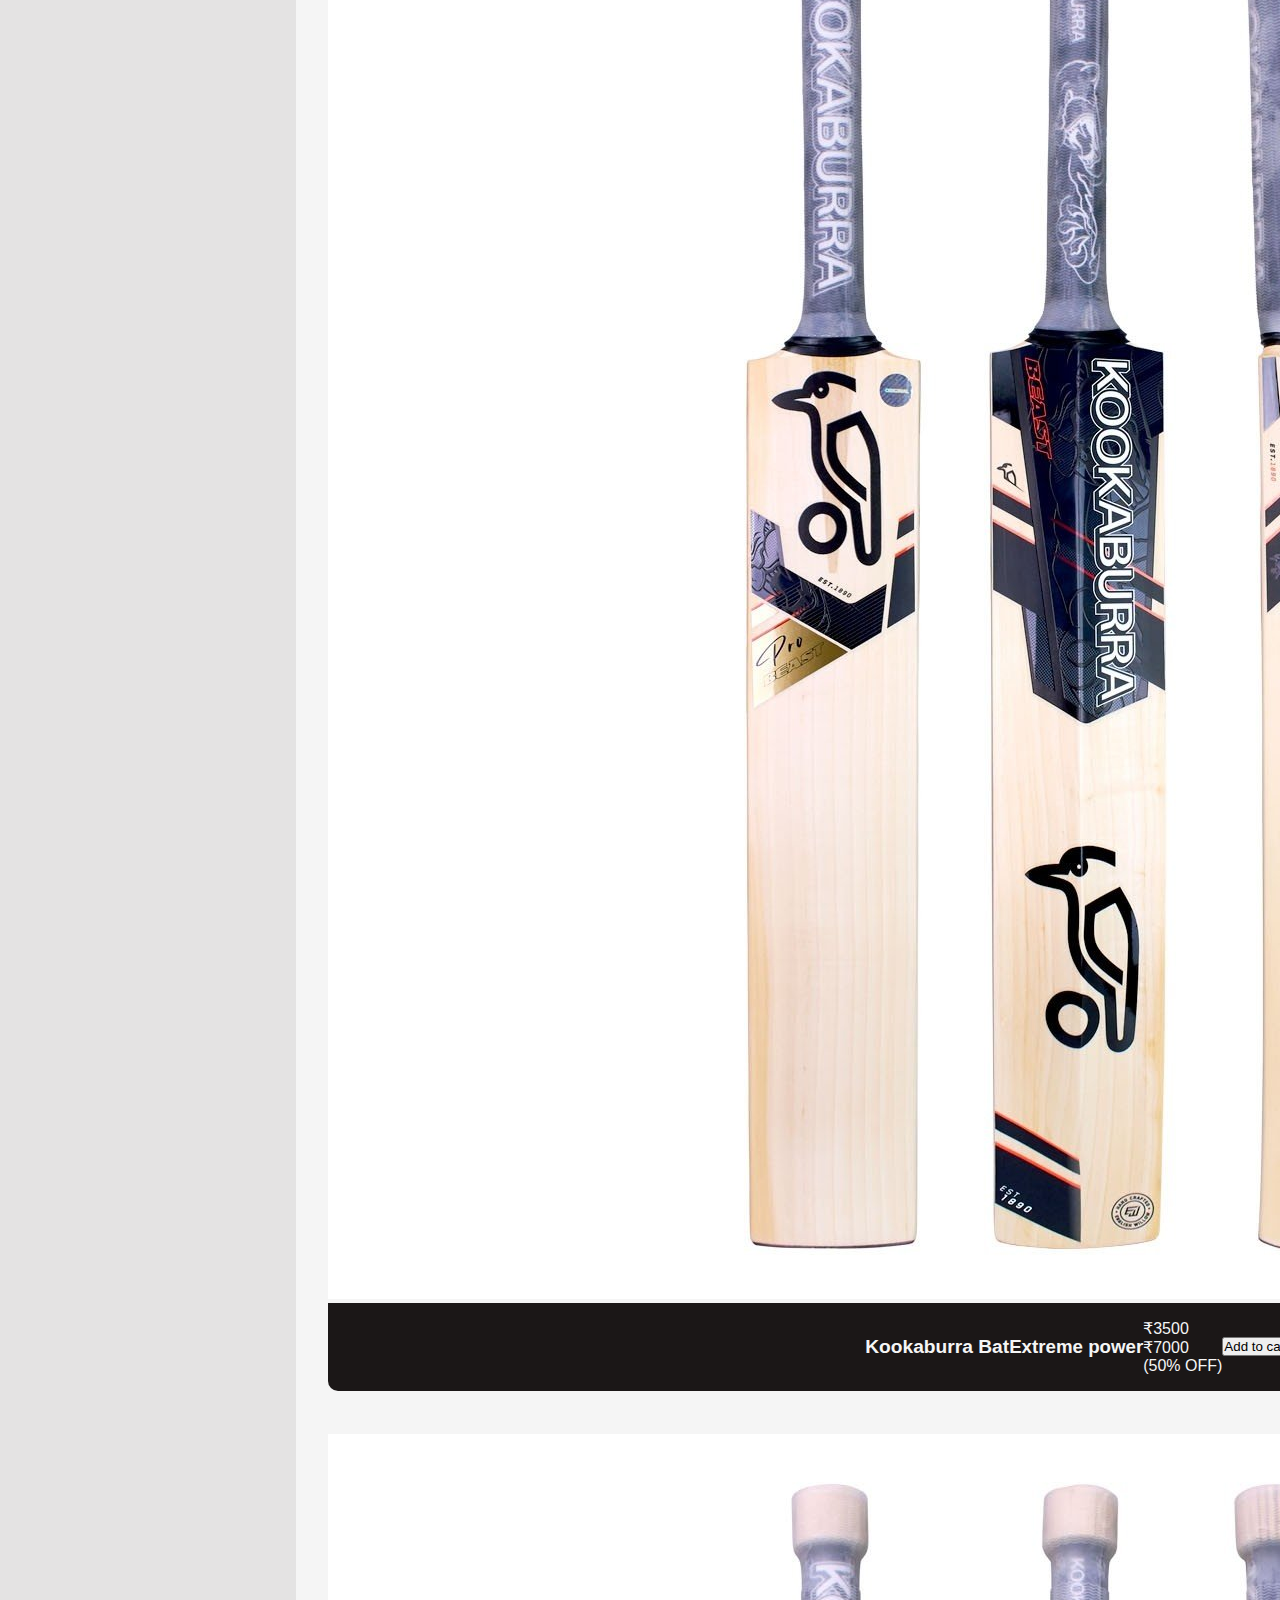
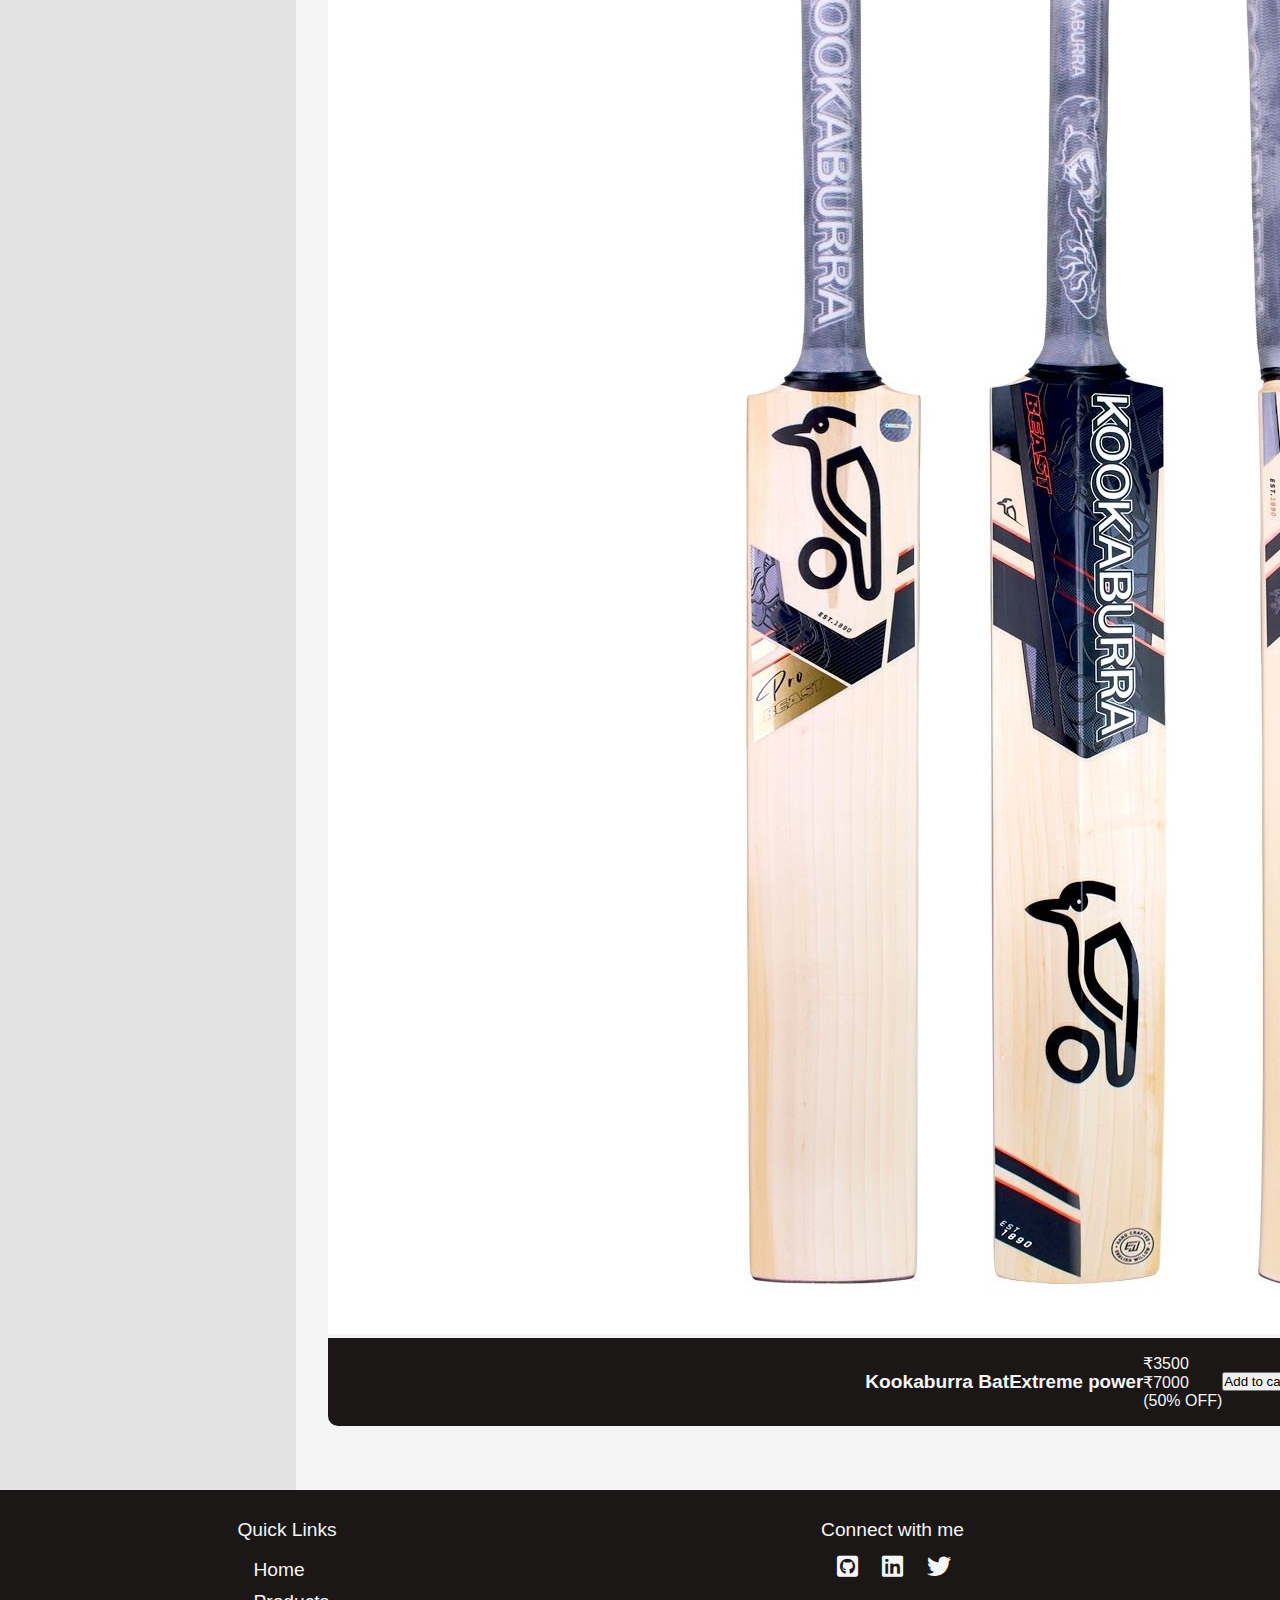
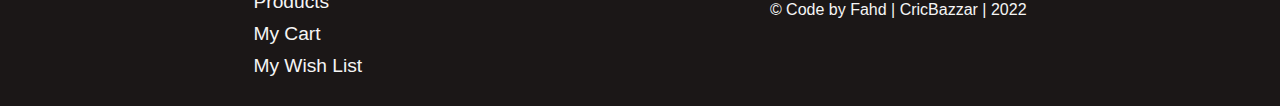
<file: products/products.html>
<!DOCTYPE html>
<html lang="en">
  <head>
    <meta charset="UTF-8" />
    <meta http-equiv="X-UA-Compatible" content="IE=edge" />
    <meta name="viewport" content="width=device-width, initial-scale=1.0" />
    <link
      rel="stylesheet"
      href="https://cdnjs.cloudflare.com/ajax/libs/font-awesome/6.0.0/css/all.min.css"
    />
    <link rel="stylesheet" href="products.css" />
    <title>CricBazaar | Cart</title>
  </head>
  <body>
    <!-- Navbar -->
    <nav class="gu-navbar">
      <div class="nav-logo">
        <img class="logo" src="/Assets/logo.png" alt="cric-img" />
        <a href="/">CricBazzar</a>
      </div>

      <div class="nav-search-div">
        <input class="nav-search" type="search" placeholder="search..." />
        <i class="search-icon fa-solid fa-magnifying-glass"></i>
      </div>
      <div class="nav-list">
        <ul>
          <a id="login-btn" class="nav-list-item" href="/index.html">Logout</a>
        </ul>
        <ul>
          <a class="nav-list-item" href="/wishlist/wishlist.html">
            <div class="gu-badge">
              <span class="gu-icon">
                <i class="fas fa-heart"></i>
                <span class="notify-num">3</span>
              </span>
            </div>
          </a>
        </ul>
        <ul>
          <a class="nav-list-item" href="/cart/cart.html">
            <div class="gu-badge">
              <span class="gu-icon">
                <i class="fas fa-shopping-cart"></i>
                <span class="notify-num">1</span>
              </span>
            </div>
          </a>
        </ul>
        <ul>
          <a class="nav-list-item">
            <button id="btn-ham-burger"><i class="far fa-bars"></i></button>
          </a>
        </ul>
      </div>
      <div class="hamBurger-div">
        <div class="close-sideBar-btn">
          <i class="fa-solid fa-xmark"></i>
        </div>
        <ul>
          <a href="/index.html"> Home</a>
        </ul>
        <ul>
          <a href="../products/products.html">Products</a>
        </ul>
        <ul>
          <a href="../cart/cart.html">My Cart</a>
        </ul>
        <ul>
          <a href="../wishlist/wishlist.html">My Wish List</a>
        </ul>
      </div>
    </nav>
    <!-- Body section for Cart -->
    <div class="flex">
      <!-- sidebar -->
      <aside class="filters-aside">
        <div class="filter-title flex sp-bwtn align-itm-c">
          <h2>Filters</h2>
          <a class="clear-txt" href="/products/products.html">Clear</a>
        </div>

        <div>
          <h2 class="margin-btm">Price</h2>
          <div>
            <div class="range flex sp-bwtn para-sm">
              <p>100</p>
              <p>4500</p>
              <p>10000</p>
            </div>

            <div class="slider">
              <input
                type="range"
                class="range-slider"
                min="100"
                max="10000"
                value="4500"
              />
            </div>
          </div>
        </div>

        <div>
          <h2 class="margin-btm">Category</h2>

          <div class="flex-clm gap-10 para-sm">
            <label class="checkbox">
              <input class="check-input" type="checkbox" />
              <span>Men</span>
            </label>

            <label class="checkbox">
              <input class="check-input" type="checkbox" />
              <span>Women </span>
            </label>

            <label class="checkbox">
              <input class="check-input" type="checkbox" />
              <span>Kids </span>
            </label>
          </div>
        </div>

        <div class="rating">
          <h2 class="margin-btm">Rating</h2>

          <div class="flex-clm gap-10 para-sm">
            <label>
              <input type="radio" name="rate" />
              <span> 4 Stars and above</span>
            </label>
            <label>
              <input type="radio" name="rate" />
              <span>3 Stars and above </span>
            </label>
            <label>
              <input type="radio" name="rate" />
              <span>2 Stars and above </span>
            </label>
            <label>
              <input type="radio" name="rate" />
              <span>1 Stars and above </span>
            </label>
          </div>
        </div>

        <div class="sort">
          <h2 class="margin-btm">Sort by</h2>

          <div class="flex-clm gap-10">
            <label>
              <input type="radio" name="sort" />
              <span>Price - High to Low</span>
            </label>
            <label>
              <input type="radio" name="sort" />
              <span>Price - Low to High </span>
            </label>
          </div>
        </div>
      </aside>
      <!-- Product Display -->

      <div>
        <h2 class="title">
          Showing All Products
          <span class="para-sm grey-text">(Showing 6 products)</span>
        </h2>
        <div class="product-display">
          <div class="card vertical-card-container card-with-shadow">
            <div class="card-img">
              <img
                class="vertical-card-img"
                src="/Assets/Cricket-bat.jpg"
                alt="bat-img"
              />
              <span class="favorite-btn"
                ><i class="fa-regular fa-heart"></i
              ></span>
            </div>

            <div class="card-info">
              <h2 class="card-title">Kookaburra Bat</h2>
              <h3 class="subtitle">Extreme power</h3>
              <div class="card-body">
                <div>
                  <p class="disc-price">₹3500</p>
                  <p class="actual-price">₹7000</p>
                  <p class="offer-info">(50% OFF)</p>
                </div>
              </div>
              <div class="card-footer">
                <button class="btn-link call-to-action vertical-btn">
                  Add to cart
                </button>
              </div>
            </div>
          </div>
          <div class="card vertical-card-container card-with-shadow">
            <div class="card-img">
              <img
                class="vertical-card-img"
                src="/Assets//cricket-ball.jpeg"
                alt="bat-img"
              />
              <span class="favorite-btn"
                ><i class="fa-solid fa-heart"></i
              ></span>
            </div>

            <div class="card-info">
              <h2 class="card-title">Leather Ball</h2>
              <h3 class="subtitle">Standard Size</h3>
              <div class="card-body">
                <div>
                  <p class="disc-price">₹300</p>
                  <p class="actual-price">₹399</p>
                  <p class="offer-info">(25% OFF)</p>
                </div>
              </div>
              <div class="card-footer">
                <button class="btn-link call-to-action vertical-btn">
                  Move to cart
                </button>
              </div>
            </div>
          </div>

          <div class="card vertical-card-container card-with-shadow">
            <div class="card-img">
              <img
                class="vertical-card-img"
                src="/Assets/cricket shoe.jpg"
                alt="bat-img"
              />
              <span class="favorite-btn"
                ><i class="fa-solid fa-heart"></i
              ></span>
            </div>

            <div class="card-info">
              <h2 class="card-title">Kookaburra Shoe</h2>
              <h3 class="subtitle">With Spikes</h3>
              <div class="card-body">
                <div>
                  <p class="disc-price">₹1500</p>
                  <p class="actual-price">₹3000</p>
                  <p class="offer-info">(50% OFF)</p>
                </div>
              </div>
              <div class="card-footer">
                <button class="btn-link call-to-action vertical-btn">
                  Move to cart
                </button>
              </div>
            </div>
          </div>
          <div class="card vertical-card-container card-with-shadow">
            <div class="card-img">
              <img
                class="vertical-card-img"
                src="/Assets/Cricket-bat.jpg"
                alt="bat-img"
              />
              <span class="favorite-btn"
                ><i class="fa-regular fa-heart"></i
              ></span>
            </div>

            <div class="card-info">
              <h2 class="card-title">Kookaburra Bat</h2>
              <h3 class="subtitle">Extreme power</h3>
              <div class="card-body">
                <div>
                  <p class="disc-price">₹3500</p>
                  <p class="actual-price">₹7000</p>
                  <p class="offer-info">(50% OFF)</p>
                </div>
              </div>
              <div class="card-footer">
                <button class="btn-link call-to-action vertical-btn">
                  Add to cart
                </button>
              </div>
            </div>
          </div>
          <div class="card vertical-card-container card-with-shadow">
            <div class="card-img">
              <img
                class="vertical-card-img"
                src="/Assets/Cricket-bat.jpg"
                alt="bat-img"
              />
              <span class="favorite-btn"
                ><i class="fa-solid fa-heart"></i
              ></span>
            </div>

            <div class="card-info">
              <h2 class="card-title">Kookaburra Bat</h2>
              <h3 class="subtitle">Extreme power</h3>
              <div class="card-body">
                <div>
                  <p class="disc-price">₹3500</p>
                  <p class="actual-price">₹7000</p>
                  <p class="offer-info">(50% OFF)</p>
                </div>
              </div>
              <div class="card-footer">
                <button class="btn-link call-to-action vertical-btn">
                  Add to cart
                </button>
              </div>
            </div>
          </div>
          <div class="card vertical-card-container card-with-shadow">
            <div class="card-img">
              <img
                class="vertical-card-img"
                src="/Assets/Cricket-bat.jpg"
                alt="bat-img"
              />
              <span class="favorite-btn"
                ><i class="fa-regular fa-heart"></i
              ></span>
            </div>

            <div class="card-info">
              <h2 class="card-title">Kookaburra Bat</h2>
              <h3 class="subtitle">Extreme power</h3>
              <div class="card-body">
                <div>
                  <p class="disc-price">₹3500</p>
                  <p class="actual-price">₹7000</p>
                  <p class="offer-info">(50% OFF)</p>
                </div>
              </div>
              <div class="card-footer">
                <button class="btn-link call-to-action vertical-btn">
                  Add to cart
                </button>
              </div>
            </div>
          </div>
        </div>
      </div>
    </div>
    <!-- footer -->
    <footer class="footer">
      <div>
        <p class="footer-titles">Quick Links</p>
        <ul>
          <a href="/index.html"> Home</a>
        </ul>
        <ul>
          <a href="../products/products.html">Products</a>
        </ul>
        <ul>
          <a href="../cart/cart.html">My Cart</a>
        </ul>
        <ul>
          <a href="../wishlist/wishlist.html">My Wish List</a>
        </ul>
      </div>

      <div>
        <p class="footer-titles">Connect with me</p>
        <div class="footer-icon-container">
          <a
            class="footer-icon fab fa-github-square"
            target="_blank"
            href="https://github.com/fahd23"
            aria-hidden="true"
          ></a>
          <a
            class="footer-icon fab fa-linkedin"
            target="_blank"
            href="https://www.linkedin.com/in/sn-fahd/"
            aria-hidden="true"
          ></a>
          <a
            class="footer-icon fab fa-twitter"
            target="_blank"
            href="https://twitter.com/Snfahd_"
            aria-hidden="true"
          ></a>
        </div>
        <p class="footer-text">© Code by Fahd | CricBazzar | 2022</p>
      </div>
    </footer>
    <script src="../app.js"></script>
  </body>
</html>
</file>
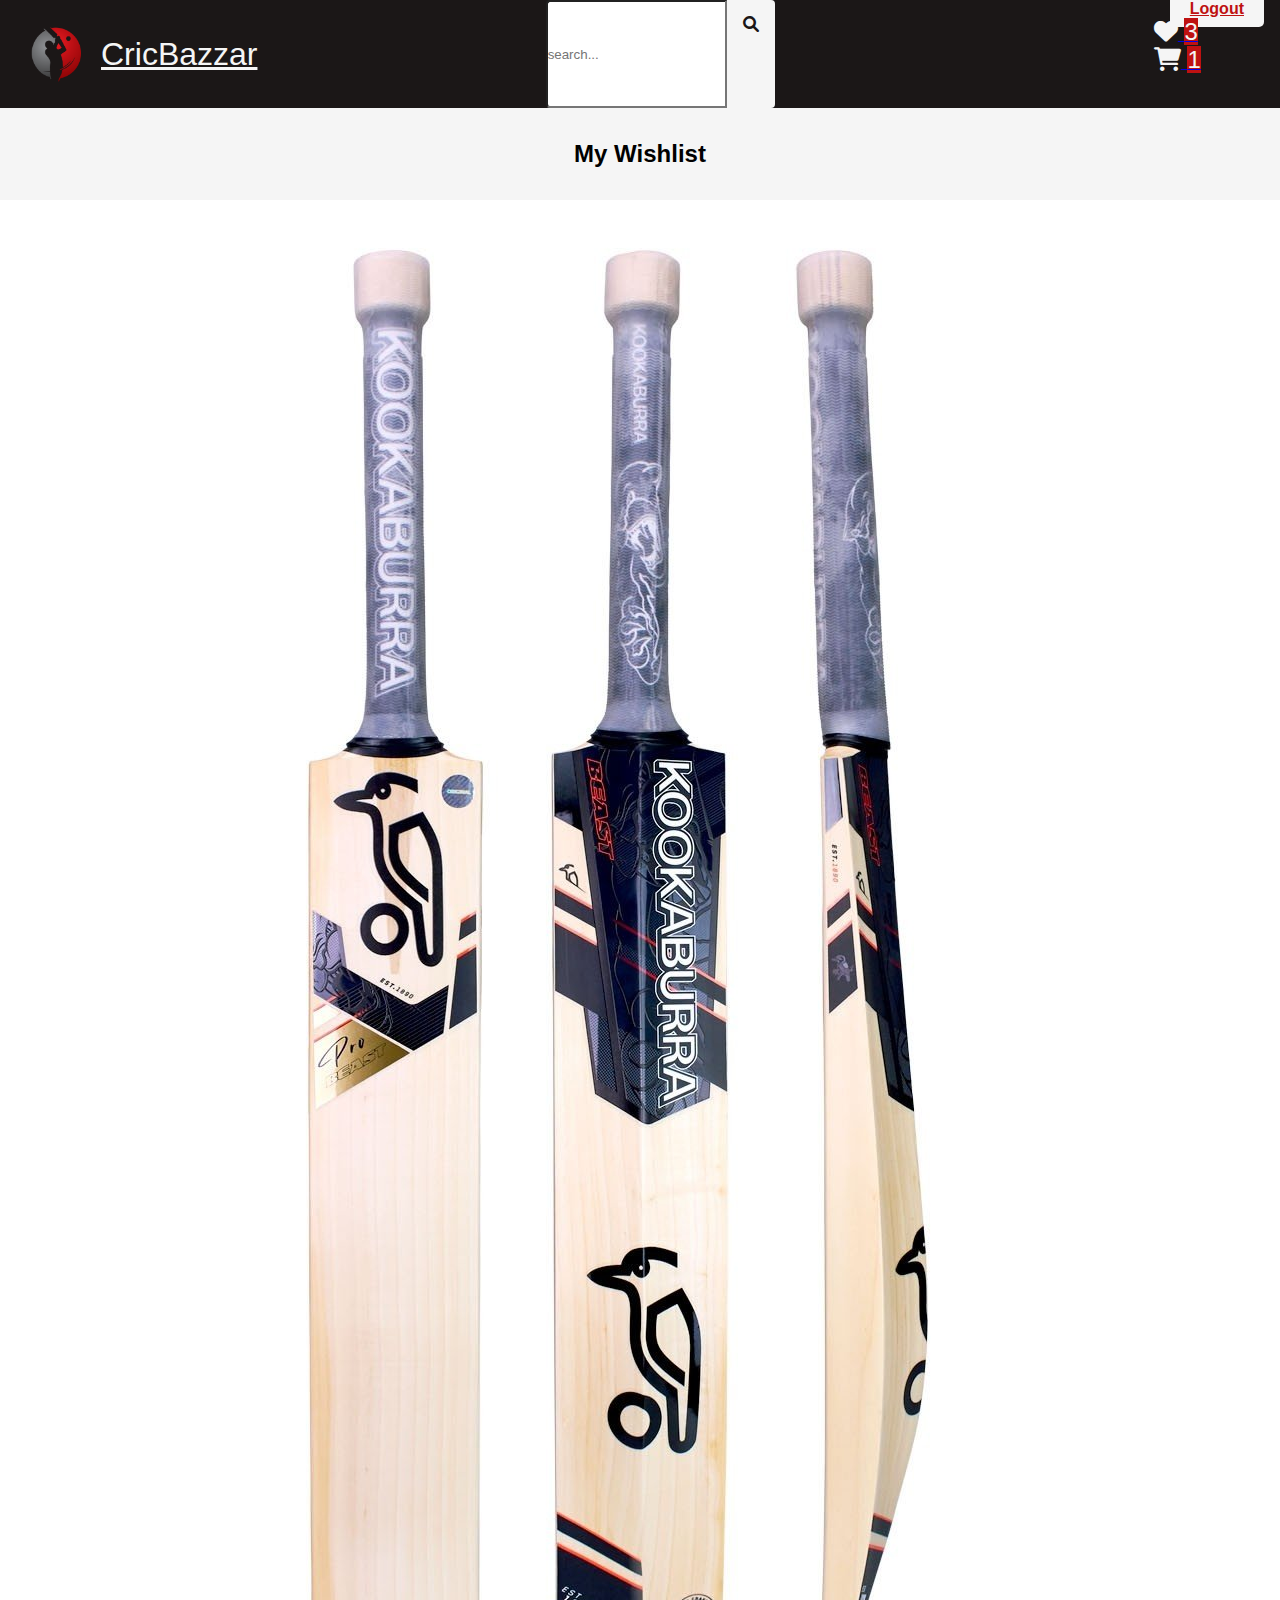
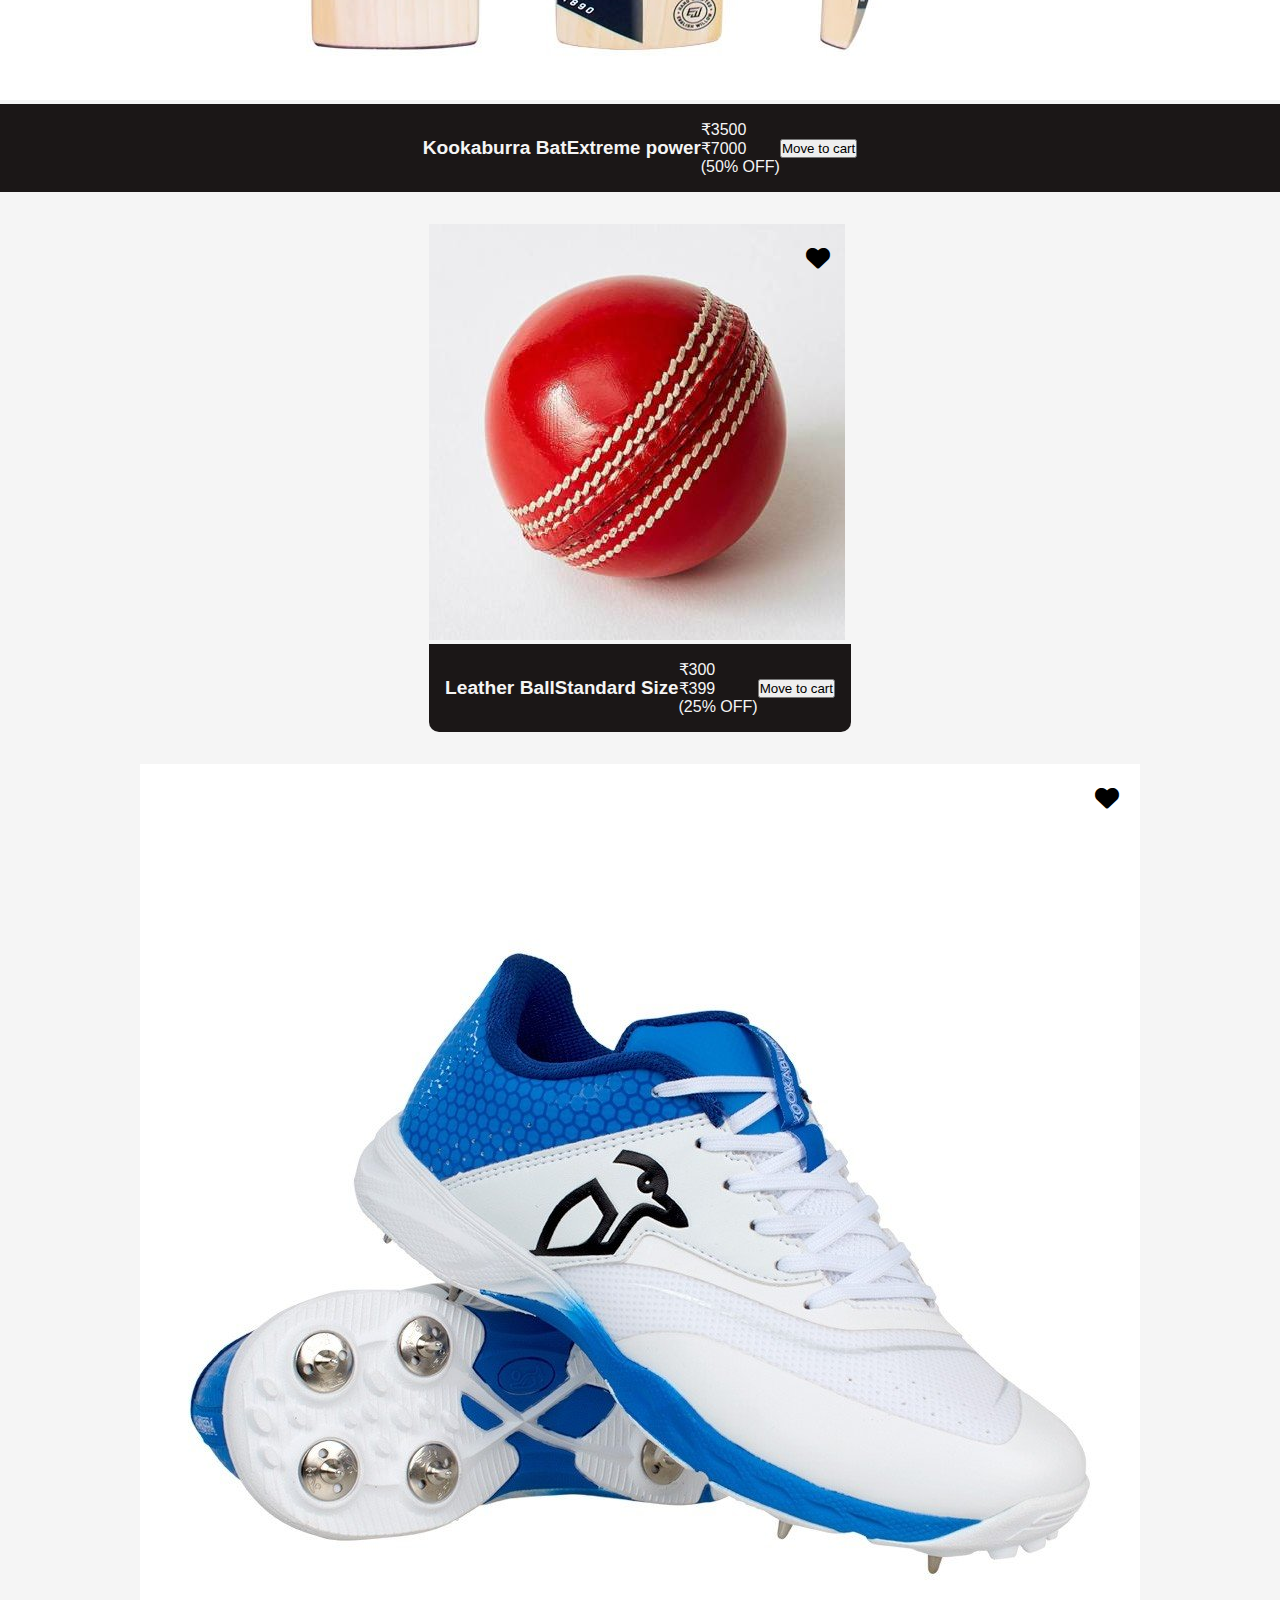
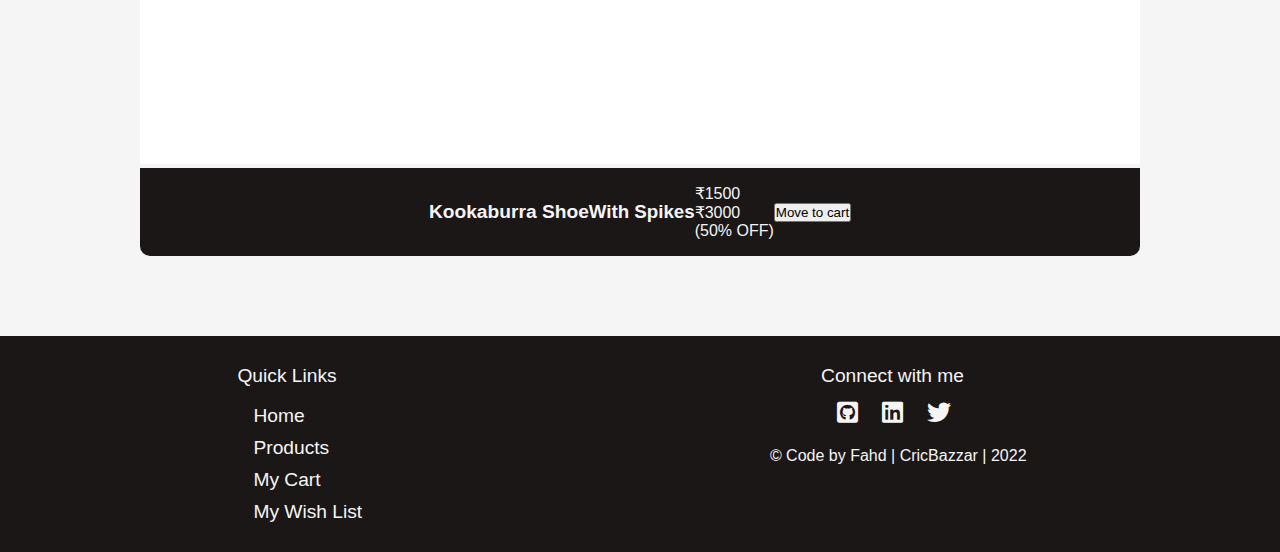
<file: wishlist/wishlist.html>
<!DOCTYPE html>
<html lang="en">
  <head>
    <meta charset="UTF-8" />
    <meta http-equiv="X-UA-Compatible" content="IE=edge" />
    <meta name="viewport" content="width=device-width, initial-scale=1.0" />
    <link
      rel="stylesheet"
      href="https://cdnjs.cloudflare.com/ajax/libs/font-awesome/6.0.0/css/all.min.css"
    />
    <link rel="stylesheet" href="wishlist.css" />
    <title>CricBazaar | Wishlist</title>
  </head>
  <body>
    <!-- Navbar -->
    <nav class="gu-navbar">
      <div class="nav-logo">
        <img class="logo" src="/Assets/logo.png" alt="cric-img" />
        <a href="/">CricBazzar</a>
      </div>

      <div class="nav-search-div">
        <input class="nav-search" type="search" placeholder="search..." />
        <i class="search-icon fa-solid fa-magnifying-glass"></i>
      </div>
      <div class="nav-list">
        <ul>
          <a id="login-btn" class="nav-list-item" href="/index.html">Logout</a>
        </ul>
        <ul>
          <a class="nav-list-item" href="/wishlist/wishlist.html">
            <div class="gu-badge">
              <span class="gu-icon">
                <i class="fas fa-heart"></i>
                <span class="notify-num">3</span>
              </span>
            </div>
          </a>
        </ul>
        <ul>
          <a class="nav-list-item" href="/cart/cart.html">
            <div class="gu-badge">
              <span class="gu-icon">
                <i class="fas fa-shopping-cart"></i>
                <span class="notify-num">1</span>
              </span>
            </div>
          </a>
        </ul>
        <ul>
          <a class="nav-list-item">
            <button id="btn-ham-burger"><i class="far fa-bars"></i></button>
          </a>
        </ul>
      </div>
      <div class="hamBurger-div">
        <div class="close-sideBar-btn">
          <i class="fa-solid fa-xmark"></i>
        </div>
        <ul>
          <a href="/index.html"> Home</a>
        </ul>
        <ul>
          <a href="../products/products.html">Products</a>
        </ul>
        <ul>
          <a href="../cart/cart.html">My Cart</a>
        </ul>
        <ul>
          <a href="/wishlist/wishlist.html">My Wish List</a>
        </ul>
      </div>
    </nav>
    <!-- Body section for Wishlist -->
    <h2 class="h2 wishlist-title">My Wishlist</h2>
    <div class="wishlist-display">
      <div class="card vertical-card-container card-with-shadow">
        <div class="card-img">
          <img
            class="vertical-card-img"
            src="/Assets/Cricket-bat.jpg"
            alt="bat-img"
          />
          <span class="favorite-btn"><i class="fa-solid fa-heart"></i></span>
        </div>

        <div class="card-info">
          <h2 class="card-title">Kookaburra Bat</h2>
          <h3 class="subtitle">Extreme power</h3>
          <div class="card-body">
            <div>
              <p class="disc-price">₹3500</p>
              <p class="actual-price">₹7000</p>
              <p class="offer-info">(50% OFF)</p>
            </div>
          </div>
          <div class="card-footer">
            <button class="btn-link call-to-action vertical-btn">
              Move to cart
            </button>
          </div>
        </div>
      </div>
      <div class="card vertical-card-container card-with-shadow">
        <div class="card-img">
          <img
            class="vertical-card-img"
            src="/Assets//cricket-ball.jpeg"
            alt="bat-img"
          />
          <span class="favorite-btn"><i class="fa-solid fa-heart"></i></span>
        </div>

        <div class="card-info">
          <h2 class="card-title">Leather Ball</h2>
          <h3 class="subtitle">Standard Size</h3>
          <div class="card-body">
            <div>
              <p class="disc-price">₹300</p>
              <p class="actual-price">₹399</p>
              <p class="offer-info">(25% OFF)</p>
            </div>
          </div>
          <div class="card-footer">
            <button class="btn-link call-to-action vertical-btn">
              Move to cart
            </button>
          </div>
        </div>
      </div>

      <div class="card vertical-card-container card-with-shadow">
        <div class="card-img">
          <img
            class="vertical-card-img"
            src="/Assets/cricket shoe.jpg"
            alt="bat-img"
          />
          <span class="favorite-btn"><i class="fa-solid fa-heart"></i></span>
        </div>

        <div class="card-info">
          <h2 class="card-title">Kookaburra Shoe</h2>
          <h3 class="subtitle">With Spikes</h3>
          <div class="card-body">
            <div>
              <p class="disc-price">₹1500</p>
              <p class="actual-price">₹3000</p>
              <p class="offer-info">(50% OFF)</p>
            </div>
          </div>
          <div class="card-footer">
            <button class="btn-link call-to-action vertical-btn">
              Move to cart
            </button>
          </div>
        </div>
      </div>
    </div>
    <!-- footer -->
    <footer class="footer">
      <div>
        <p class="footer-titles">Quick Links</p>
        <ul>
          <a href="/index.html"> Home</a>
        </ul>
        <ul>
          <a href="../products/products.html">Products</a>
        </ul>
        <ul>
          <a href="../cart/cart.html">My Cart</a>
        </ul>
        <ul>
          <a href="/wishlist/wishlist.html">My Wish List</a>
        </ul>
      </div>

      <div>
        <p class="footer-titles">Connect with me</p>
        <div class="footer-icon-container">
          <a
            class="footer-icon fab fa-github-square"
            target="_blank"
            href="https://github.com/fahd23"
            aria-hidden="true"
          ></a>
          <a
            class="footer-icon fab fa-linkedin"
            target="_blank"
            href="https://www.linkedin.com/in/sn-fahd/"
            aria-hidden="true"
          ></a>
          <a
            class="footer-icon fab fa-twitter"
            target="_blank"
            href="https://twitter.com/Snfahd_"
            aria-hidden="true"
          ></a>
        </div>
        <p class="footer-text">© Code by Fahd | CricBazzar | 2022</p>
      </div>
    </footer>
    <script src="../app.js"></script>
  </body>
</html>
</file>
<file: index.css>
@import url(/main.css);
@import url(/responsive.css);
/* Banner IMG */
.banner-img-container {
  position: relative;
}
.text-overlay-container {
  font-family: "Quintessential", cursive;
  color: var(--primary-color);
  position: absolute;
  right: 8%;
  top: 30%;
  font-size: 1.7rem;
}
.shop-now-btn {
  font-size: 1.2rem;
  font-weight: 600;
  margin: 1rem 0;
  margin-left: 35%;
  background: var(--primary-color);
  color: var(--accent-color);
  border-radius: 5px;
  padding: 1rem 1.5rem;
}
.shop-now-btn:hover {
  background: var(--accent-color);
  color: var(--primary-color);
}

@media screen and (max-width: 1300px) {
  .card-display-container {
    grid-template-columns: 1fr 1fr 1fr;
  }
}
@media screen and (max-width: 950px) {
  .card-display-container {
    grid-template-columns: 1fr 1fr;
  }
}
@media screen and (max-width: 700px) {
  .card-display-container {
    grid-template-columns: 1fr;
  }
}
</file>
<file: authentication/authentication.css>
@import url(/main.css);
@import url(/responsive.css);
a {
  text-decoration: none;
  color: var(--black);
}
.form-title {
  font-size: 1.6rem;
  margin-bottom: 1rem;
}
.login-form-container {
  width: 20rem;
  margin: 5rem auto;
  background-color: var(--white);
  padding: 2rem 1rem;
}
.login-form,
.login-form-footer {
  display: flex;
  flex-direction: column;
}
.login-form {
  gap: 5px;
}
.sign-up {
  width: 30rem;
  margin: 3.5rem auto;
}
.remember-me-section {
  display: flex;
  justify-content: space-between;
}
.login-form-footer {
  margin-top: 10px;
  align-items: center;
  gap: 1rem;
}
.login-form-container input {
  padding: 0.6rem;
  margin-bottom: 0.7rem;
  border-radius: 5px;
  border: 1px solid;
  outline: 1px solid transparent;
}
.card-with-shadow {
  border-radius: 5px;
}
</file>
<file: cart/cart.css>
@import url(/main.css);
@import url(/responsive.css);

hr {
  border: 0;
  border-bottom: 1px solid var(--black);
}
.quantity-input {
  width: 3rem;
  padding: 3px 0 3px 10px;
}
.card {
  line-height: 2rem;
}
.cart-title {
  font-size: 2rem;
  margin: 2rem 0;
  text-align: center;
}
.cart-display {
  display: flex;
  justify-content: center;
  align-items: center;
  gap: 3rem;
  flex-wrap: wrap;
  margin-bottom: 5rem;
}
.horizontal-card-container {
  display: flex;
  justify-content: center;
}
.card-info {
  background: var(--ow-white);
  color: var(--black);
}
.horizontal-card-img {
  width: 24rem;
}
.card-footer {
  margin-top: 1.5rem;
}
.btn {
  border-radius: 0;
  width: 100%;
  margin: 0 auto;
}
.pric-savings {
  max-width: 30ch;
}
</file>
<file: products/products.css>
@import url(/main.css);
@import url(/responsive.css);
/* body */
.filters-aside {
  display: flex;
  flex-direction: column;
  min-width: 18.5rem;
  padding: 1rem 2rem;
  gap: 1.8rem;
  background-color: var(--secondary-color);
}
/* Clear Filter */
.clear-txt {
  color: var(--accent-color);
  text-decoration: underline;
}
/* Range Slider Div*/
.slider {
  width: 100%;
}
/* Input Range Itself */
.range-slider {
  width: 100%;
  margin-top: 10px;
}
/* product-display */
.title {
  margin-top: 2rem;
  margin-left: 2.5rem;
  font-size: 1.6rem;
}
.product-display {
  margin: 1.5rem 0 4rem 2rem;
  display: flex;
  flex-wrap: wrap;
  gap: 2.7rem;
}
/*Favorite-btn*/
.favorite-btn {
  position: absolute;
  right: 1.3rem;
  top: 1.3rem;
  color: var(--danger);
  font-size: 1.5rem;
  cursor: pointer;
}
</file>
<file: wishlist/wishlist.css>
@import url(/main.css);
@import url(/responsive.css);

.card-img {
  position: relative;
}
.favorite-btn {
  position: absolute;
  right: 1.3rem;
  top: 1.3rem;
  color: var(--danger);
  font-size: 1.5rem;
}
.wishlist-display {
  width: 90%;
  margin: 2rem auto 5rem;
  display: flex;
  justify-content: center;
  align-items: center;
  gap: 2rem;
  flex-wrap: wrap;
}
.wishlist-title {
  margin: 2rem 0;
  text-align: center;
}
</file>
